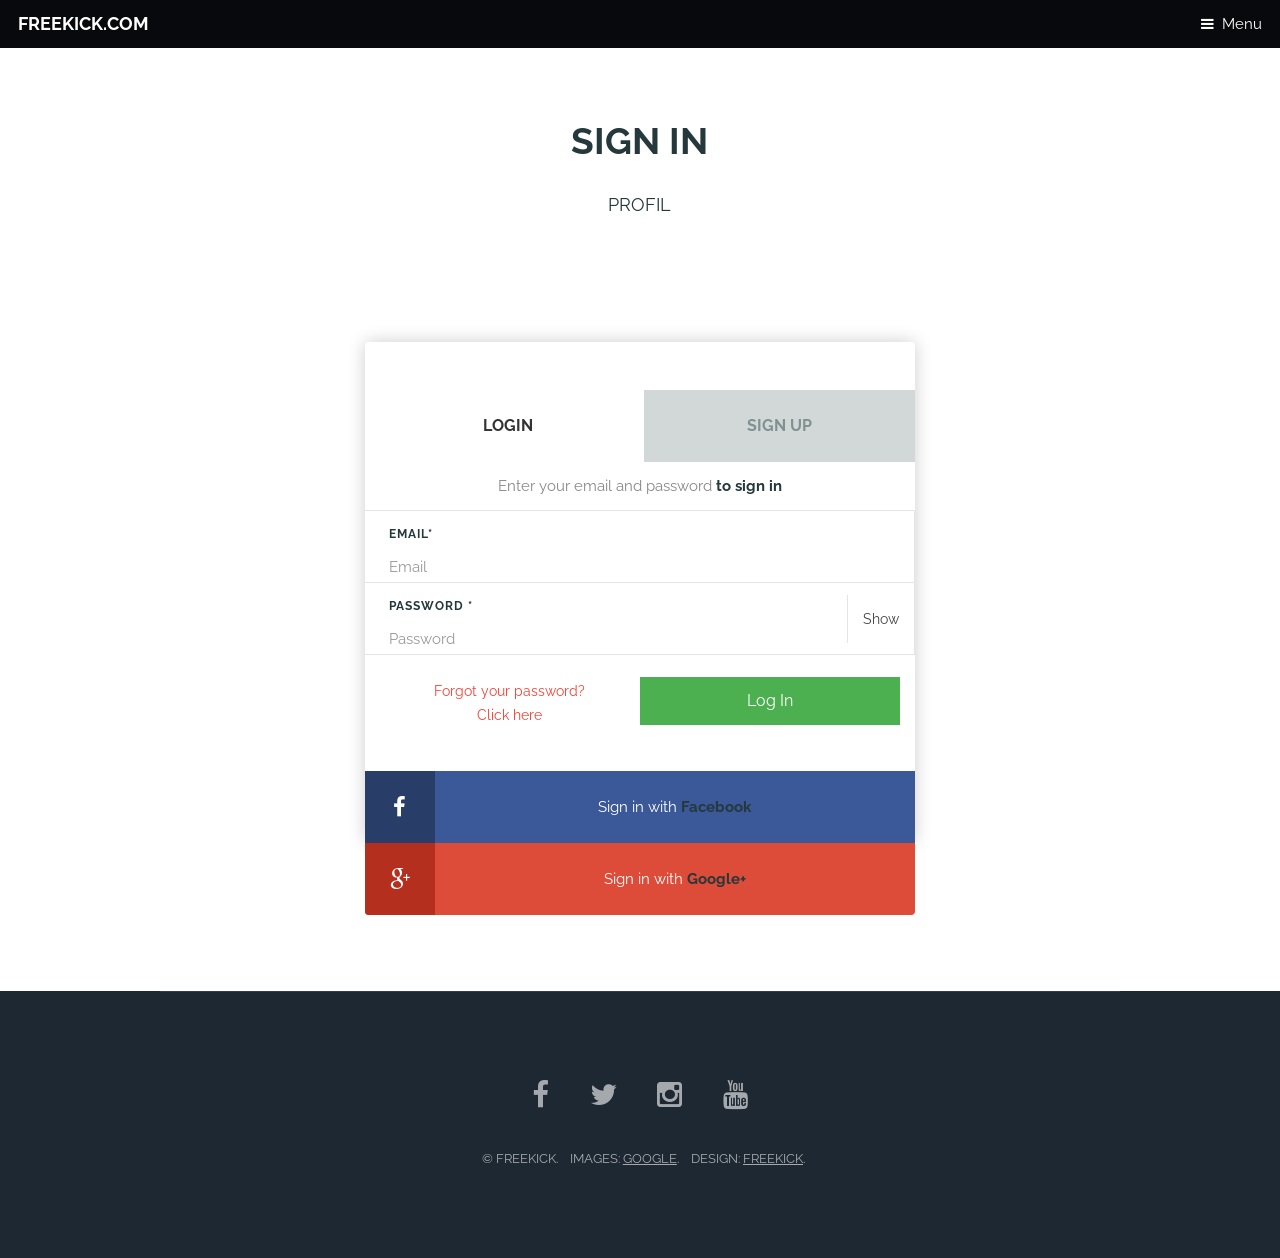
<file: Tugas Akhir Teori/profile.html>
<html>
	<head>
		<title>FreeKick.com</title>
		<meta charset="utf-8" />
		<meta name="viewport" content="width=device-width, initial-scale=1" />
		<!--[if lte IE 8]><script src="assets/js/ie/html5shiv.js"></script><![endif]-->
		<link rel="stylesheet" href="assets/css/main.css" />
		<!--[if lte IE 8]><link rel="stylesheet" href="assets/css/ie8.css" /><![endif]-->
		<!--[if lte IE 9]><link rel="stylesheet" href="assets/css/ie9.css" /><![endif]-->
	</head>
	<body>

		<!-- Header -->
			<header id="header">
				<h1><a href="index.html">FreeKick.com</a></h1>
				<a href="#nav">Menu</a>
			</header>

		<!-- Nav -->
			<nav id="nav">
				<ul class="links">
					<li><a href="index.html">Home</a></li>
					<li><a href="generic.html">Profile</a></li>
					<li><a href="elements.html">Statistic</a></li>
					<li><a href="tables.html">Tables</a></li>
					<li><a href="streaming.html">Streaming</a></li>
				</ul>
			</nav>

		<!-- Main -->
			<section id="main" class="wrapper">
				<div class="container">

					
			
	<div class="logmod">
	<header class="major special">
						<h2>Sign In</h2>
						<p>Profil</p>
					</header>
  <div class="logmod__wrapper">
    <span class="logmod__close">Close</span>
    <div class="logmod__container">
      <ul class="logmod__tabs">
        <a href=""><li data-tabtar="lgm-2">Login</a></li>
        <li data-tabtar="lgm-1"><a href="#">Sign Up</a></li>
      </ul>
      <div class="logmod__tab-wrapper">
      <div class="logmod__tab lgm-1">
        <div class="logmod__heading">
          <span class="logmod__heading-subtitle">Enter your personal details <strong>to create an acount</strong></span>
        </div>
        <div class="logmod__form">
          <form accept-charset="utf-8" action="#" class="simform">
            <div class="sminputs">
              <div class="input full">
                <label class="string optional" for="user-name">Email*</label>
                <input class="string optional" maxlength="255" id="user-email" placeholder="Email" type="email" size="50" />
              </div>
            </div>
            <div class="sminputs">
              <div class="input string optional">
                <label class="string optional" for="user-pw">Password *</label>
                <input class="string optional" maxlength="255" id="user-pw" placeholder="Password" type="text" size="50" />
              </div>
              <div class="input string optional">
                <label class="string optional" for="user-pw-repeat">Repeat password *</label>
                <input class="string optional" maxlength="255" id="user-pw-repeat" placeholder="Repeat password" type="text" size="50" />
              </div>
            </div>
            <div class="simform__actions">
              <input class="sumbit" name="commit" type="sumbit" value="Create Account" />
              <span class="simform__actions-sidetext">By creating an account you agree to our <a class="special" href="#" target="_blank" role="link">Terms & Privacy</a></span>
            </div> 
          </form>
        </div> 
        <div class="logmod__alter">
          <div class="logmod__alter-container">
            <a href="#" class="connect facebook">
              <div class="connect__icon">
                <i class="fa fa-facebook"></i>
              </div>
              <div class="connect__context">
                <span>Create an account with <strong>Facebook</strong></span>
              </div>
            </a>
              
            <a href="#" class="connect googleplus">
              <div class="connect__icon">
                <i class="fa fa-google-plus"></i>
              </div>
              <div class="connect__context">
                <span>Create an account with <strong>Google+</strong></span>
              </div>
            </a>
          </div>
        </div>
      </div>
      <div class="logmod__tab lgm-2">
        <div class="logmod__heading">
          <span class="logmod__heading-subtitle">Enter your email and password <strong>to sign in</strong></span>
        </div> 
        <div class="logmod__form">
          <form accept-charset="utf-8" action="#" class="simform">
            <div class="sminputs">
              <div class="input full">
                <label class="string optional" for="user-name">Email*</label>
                <input class="string optional" maxlength="255" id="user-email" placeholder="Email" type="email" size="50" />
              </div>
            </div>
            <div class="sminputs">
              <div class="input full">
                <label class="string optional" for="user-pw">Password *</label>
                <input class="string optional" maxlength="255" id="user-pw" placeholder="Password" type="password" size="50" />
                						<span class="hide-password">Show</span>
              </div>
            </div>
            <div class="simform__actions">
             <a href="login.html"> <input class="sumbit" name="commit" type="sumbit" value="Log In" /></a>
              <span class="simform__actions-sidetext"><a class="special" role="link" href="#">Forgot your password?<br>Click here</a></span>
            </div> 
          </form>
        </div> 
        <div class="logmod__alter">
          <div class="logmod__alter-container">
            <a href="#" class="connect facebook">
              <div class="connect__icon">
                <i class="fa fa-facebook"></i>
              </div>
              <div class="connect__context">
                <span>Sign in with <strong>Facebook</strong></span>
              </div>
            </a>
            <a href="#" class="connect googleplus">
              <div class="connect__icon">
                <i class="fa fa-google-plus"></i>
              </div>
              <div class="connect__context">
                <span>Sign in with <strong>Google+</strong></span>
              </div>
            </a>
          </div>
        </div>
          </div>
      </div>
    </div>
  </div>
</div>
  <script src='http://cdnjs.cloudflare.com/ajax/libs/jquery/2.1.3/jquery.min.js'></script>

  

    <script  src="assets/js/index.js"></script>
</section>

		<!-- Footer -->
			<footer id="footer">
				<div class="inner">
					<ul class="icons">
						<li><a href="#" class="icon fa-facebook">
							<span class="label">Facebook</span>
						</a></li>
						<li><a href="#" class="icon fa-twitter">
							<span class="label">Twitter</span>
						</a></li>
						<li><a href="#" class="icon fa-instagram">
							<span class="label">Instagram</span>
						</a></li>
						<li><a href="#" class="icon fa-youtube">
							<span class="label">Youtube</span>
						</a></li>
					</ul>
					<ul class="copyright">
						<li>&copy; FreeKick.</li>
						<li>Images: <a href="http://google.com">Google</a>.</li>
						<li>Design: <a href="index.html">FreeKick</a>.</li>
					</ul>
				</div>
			</footer>

		<!-- Scripts -->
			<script src="assets/js/jquery.min.js"></script>
			<script src="assets/js/skel.min.js"></script>
			<script src="assets/js/util.js"></script>
			<!--[if lte IE 8]><script src="assets/js/ie/respond.min.js"></script><![endif]-->
			<script src="assets/js/main.js"></script>

	</body>
</html>
</file>
<file: Tugas Akhir Teori/assets/css/ie9.css>
/*
	Retrospect by TEMPLATED
	templated.co @templatedco
	Released for free under the Creative Commons Attribution 3.0 license (templated.co/license)
*/

/* Feature */

	.feature .image {
		width: 48%;
		float: left;
	}

	.feature .content {
		width: 52%;
		float: left;
	}

	.feature:after {
		content: '';
		display: block;
		clear: both;
	}
</file>
<file: Tugas Akhir Teori/assets/css/main.css>
@charset "UTF-8";
@import url(font-awesome.min.css);
@import url("https://fonts.googleapis.com/css?family=Raleway:400,500,700");

/*
	Retrospect by TEMPLATED
	templated.co @templatedco
	Released for free under the Creative Commons Attribution 3.0 license (templated.co/license)
*/

/* Reset */

	html, body, div, span, applet, object, iframe, h1, h2, h3, h4, h5, h6, p, blockquote, pre, a, abbr, acronym, address, big, cite, code, del, dfn, em, img, ins, kbd, q, s, samp, small, strike, strong, sub, sup, tt, var, b, u, i, center, dl, dt, dd, ol, ul, li, fieldset, form, label, legend, table, caption, tbody, tfoot, thead, tr, th, td, article, aside, canvas, details, embed, figure, figcaption, footer, header, hgroup, menu, nav, output, ruby, section, summary, time, mark, audio, video {
		margin: 0;
		padding: 0;
		border: 0;
		font-size: 100%;
		font: inherit;
		vertical-align: baseline;
	}

	article, aside, details, figcaption, figure, footer, header, hgroup, menu, nav, section {
		display: block;
	}

	body {
		line-height: 1;
	}

	ol, ul {
		list-style: none;
	}

	blockquote, q {
		quotes: none;
	}

	blockquote:before, blockquote:after, q:before, q:after {
		content: '';
		content: none;
	}

	table {
		border-collapse: collapse;
		border-spacing: 0;
	}

	body {
		-webkit-text-size-adjust: none;
	}

/* Box Model */

	*, *:before, *:after {
		-moz-box-sizing: border-box;
		-webkit-box-sizing: border-box;
		box-sizing: border-box;
	}

/* Containers */

	.container {
		margin-left: auto;
		margin-right: auto;
	}

	.container.\31 25\25 {
		width: 100%;
		max-width: 100em;
		min-width: 80em;
	}

	.container.\37 5\25 {
		width: 60em;
	}

	.container.\35 0\25 {
		width: 40em;
	}

	.container.\32 5\25 {
		width: 20em;
	}

	.container {
		width: 80em;
	}

	@media screen and (max-width: 1680px) {

		.container.\31 25\25 {
			width: 100%;
			max-width: 100em;
			min-width: 80em;
		}

		.container.\37 5\25 {
			width: 60em;
		}

		.container.\35 0\25 {
			width: 40em;
		}

		.container.\32 5\25 {
			width: 20em;
		}

		.container {
			width: 80em;
		}

	}

	@media screen and (max-width: 1280px) {

		.container.\31 25\25 {
			width: 100%;
			max-width: 81.25em;
			min-width: 65em;
		}

		.container.\37 5\25 {
			width: 48.75em;
		}

		.container.\35 0\25 {
			width: 32.5em;
		}

		.container.\32 5\25 {
			width: 16.25em;
		}

		.container {
			width: 65em;
		}

	}

	@media screen and (max-width: 980px) {

		.container.\31 25\25 {
			width: 100%;
			max-width: 112.5%;
			min-width: 90%;
		}

		.container.\37 5\25 {
			width: 67.5%;
		}

		.container.\35 0\25 {
			width: 45%;
		}

		.container.\32 5\25 {
			width: 22.5%;
		}

		.container {
			width: 90% !important;
		}

	}

	@media screen and (max-width: 736px) {

		.container.\31 25\25 {
			width: 100%;
			max-width: 112.5%;
			min-width: 90%;
		}

		.container.\37 5\25 {
			width: 67.5%;
		}

		.container.\35 0\25 {
			width: 45%;
		}

		.container.\32 5\25 {
			width: 22.5%;
		}

		.container {
			width: 90% !important;
		}

	}

	@media screen and (max-width: 480px) {

		.container.\31 25\25 {
			width: 100%;
			max-width: 112.5%;
			min-width: 90%;
		}

		.container.\37 5\25 {
			width: 67.5%;
		}

		.container.\35 0\25 {
			width: 45%;
		}

		.container.\32 5\25 {
			width: 22.5%;
		}

		.container {
			width: 90% !important;
		}

	}

/* Grid */

	.row {
		border-bottom: solid 1px transparent;
		-moz-box-sizing: border-box;
		-webkit-box-sizing: border-box;
		box-sizing: border-box;
	}

	.row > * {
		float: left;
		-moz-box-sizing: border-box;
		-webkit-box-sizing: border-box;
		box-sizing: border-box;
	}

	.row:after, .row:before {
		content: '';
		display: block;
		clear: both;
		height: 0;
	}

	.row.uniform > * > :first-child {
		margin-top: 0;
	}

	.row.uniform > * > :last-child {
		margin-bottom: 0;
	}

	.row.\30 \25 > * {
		padding: 0 0 0 0em;
	}

	.row.\30 \25 {
		margin: 0 0 -1px 0em;
	}

	.row.uniform.\30 \25 > * {
		padding: 0em 0 0 0em;
	}

	.row.uniform.\30 \25 {
		margin: 0em 0 -1px 0em;
	}

	.row > * {
		padding: 0 0 0 2em;
	}

	.row {
		margin: 0 0 -1px -2em;
	}

	.row.uniform > * {
		padding: 2em 0 0 2em;
	}

	.row.uniform {
		margin: -2em 0 -1px -2em;
	}

	.row.\32 00\25 > * {
		padding: 0 0 0 4em;
	}

	.row.\32 00\25 {
		margin: 0 0 -1px -4em;
	}

	.row.uniform.\32 00\25 > * {
		padding: 4em 0 0 4em;
	}

	.row.uniform.\32 00\25 {
		margin: -4em 0 -1px -4em;
	}

	.row.\31 50\25 > * {
		padding: 0 0 0 3em;
	}

	.row.\31 50\25 {
		margin: 0 0 -1px -3em;
	}

	.row.uniform.\31 50\25 > * {
		padding: 3em 0 0 3em;
	}

	.row.uniform.\31 50\25 {
		margin: -3em 0 -1px -3em;
	}

	.row.\35 0\25 > * {
		padding: 0 0 0 1em;
	}

	.row.\35 0\25 {
		margin: 0 0 -1px -1em;
	}

	.row.uniform.\35 0\25 > * {
		padding: 1em 0 0 1em;
	}

	.row.uniform.\35 0\25 {
		margin: -1em 0 -1px -1em;
	}

	.row.\32 5\25 > * {
		padding: 0 0 0 0.5em;
	}

	.row.\32 5\25 {
		margin: 0 0 -1px -0.5em;
	}

	.row.uniform.\32 5\25 > * {
		padding: 0.5em 0 0 0.5em;
	}

	.row.uniform.\32 5\25 {
		margin: -0.5em 0 -1px -0.5em;
	}

	.\31 2u, .\31 2u\24 {
		width: 100%;
		clear: none;
		margin-left: 0;
	}

	.\31 1u, .\31 1u\24 {
		width: 91.6666666667%;
		clear: none;
		margin-left: 0;
	}

	.\31 0u, .\31 0u\24 {
		width: 83.3333333333%;
		clear: none;
		margin-left: 0;
	}

	.\39 u, .\39 u\24 {
		width: 75%;
		clear: none;
		margin-left: 0;
	}

	.\38 u, .\38 u\24 {
		width: 66.6666666667%;
		clear: none;
		margin-left: 0;
	}

	.\37 u, .\37 u\24 {
		width: 58.3333333333%;
		clear: none;
		margin-left: 0;
	}

	.\36 u, .\36 u\24 {
		width: 50%;
		clear: none;
		margin-left: 0;
	}

	.\35 u, .\35 u\24 {
		width: 41.6666666667%;
		clear: none;
		margin-left: 0;
	}

	.\34 u, .\34 u\24 {
		width: 33.3333333333%;
		clear: none;
		margin-left: 0;
	}

	.\33 u, .\33 u\24 {
		width: 25%;
		clear: none;
		margin-left: 0;
	}

	.\32 u, .\32 u\24 {
		width: 16.6666666667%;
		clear: none;
		margin-left: 0;
	}

	.\31 u, .\31 u\24 {
		width: 8.3333333333%;
		clear: none;
		margin-left: 0;
	}

	.\31 2u\24 + *,
	.\31 1u\24 + *,
	.\31 0u\24 + *,
	.\39 u\24 + *,
	.\38 u\24 + *,
	.\37 u\24 + *,
	.\36 u\24 + *,
	.\35 u\24 + *,
	.\34 u\24 + *,
	.\33 u\24 + *,
	.\32 u\24 + *,
	.\31 u\24 + * {
		clear: left;
	}

	.\-11u {
		margin-left: 91.66667%;
	}

	.\-10u {
		margin-left: 83.33333%;
	}

	.\-9u {
		margin-left: 75%;
	}

	.\-8u {
		margin-left: 66.66667%;
	}

	.\-7u {
		margin-left: 58.33333%;
	}

	.\-6u {
		margin-left: 50%;
	}

	.\-5u {
		margin-left: 41.66667%;
	}

	.\-4u {
		margin-left: 33.33333%;
	}

	.\-3u {
		margin-left: 25%;
	}

	.\-2u {
		margin-left: 16.66667%;
	}

	.\-1u {
		margin-left: 8.33333%;
	}

	@media screen and (max-width: 1680px) {

		.row > * {
			padding: 0 0 0 2em;
		}

		.row {
			margin: 0 0 -1px -2em;
		}

		.row.uniform > * {
			padding: 2em 0 0 2em;
		}

		.row.uniform {
			margin: -2em 0 -1px -2em;
		}

		.row.\32 00\25 > * {
			padding: 0 0 0 4em;
		}

		.row.\32 00\25 {
			margin: 0 0 -1px -4em;
		}

		.row.uniform.\32 00\25 > * {
			padding: 4em 0 0 4em;
		}

		.row.uniform.\32 00\25 {
			margin: -4em 0 -1px -4em;
		}

		.row.\31 50\25 > * {
			padding: 0 0 0 3em;
		}

		.row.\31 50\25 {
			margin: 0 0 -1px -3em;
		}

		.row.uniform.\31 50\25 > * {
			padding: 3em 0 0 3em;
		}

		.row.uniform.\31 50\25 {
			margin: -3em 0 -1px -3em;
		}

		.row.\35 0\25 > * {
			padding: 0 0 0 1em;
		}

		.row.\35 0\25 {
			margin: 0 0 -1px -1em;
		}

		.row.uniform.\35 0\25 > * {
			padding: 1em 0 0 1em;
		}

		.row.uniform.\35 0\25 {
			margin: -1em 0 -1px -1em;
		}

		.row.\32 5\25 > * {
			padding: 0 0 0 0.5em;
		}

		.row.\32 5\25 {
			margin: 0 0 -1px -0.5em;
		}

		.row.uniform.\32 5\25 > * {
			padding: 0.5em 0 0 0.5em;
		}

		.row.uniform.\32 5\25 {
			margin: -0.5em 0 -1px -0.5em;
		}

		.\31 2u\28xlarge\29, .\31 2u\24\28xlarge\29 {
			width: 100%;
			clear: none;
			margin-left: 0;
		}

		.\31 1u\28xlarge\29, .\31 1u\24\28xlarge\29 {
			width: 91.6666666667%;
			clear: none;
			margin-left: 0;
		}

		.\31 0u\28xlarge\29, .\31 0u\24\28xlarge\29 {
			width: 83.3333333333%;
			clear: none;
			margin-left: 0;
		}

		.\39 u\28xlarge\29, .\39 u\24\28xlarge\29 {
			width: 75%;
			clear: none;
			margin-left: 0;
		}

		.\38 u\28xlarge\29, .\38 u\24\28xlarge\29 {
			width: 66.6666666667%;
			clear: none;
			margin-left: 0;
		}

		.\37 u\28xlarge\29, .\37 u\24\28xlarge\29 {
			width: 58.3333333333%;
			clear: none;
			margin-left: 0;
		}

		.\36 u\28xlarge\29, .\36 u\24\28xlarge\29 {
			width: 50%;
			clear: none;
			margin-left: 0;
		}

		.\35 u\28xlarge\29, .\35 u\24\28xlarge\29 {
			width: 41.6666666667%;
			clear: none;
			margin-left: 0;
		}

		.\34 u\28xlarge\29, .\34 u\24\28xlarge\29 {
			width: 33.3333333333%;
			clear: none;
			margin-left: 0;
		}

		.\33 u\28xlarge\29, .\33 u\24\28xlarge\29 {
			width: 25%;
			clear: none;
			margin-left: 0;
		}

		.\32 u\28xlarge\29, .\32 u\24\28xlarge\29 {
			width: 16.6666666667%;
			clear: none;
			margin-left: 0;
		}

		.\31 u\28xlarge\29, .\31 u\24\28xlarge\29 {
			width: 8.3333333333%;
			clear: none;
			margin-left: 0;
		}

		.\31 2u\24\28xlarge\29 + *,
		.\31 1u\24\28xlarge\29 + *,
		.\31 0u\24\28xlarge\29 + *,
		.\39 u\24\28xlarge\29 + *,
		.\38 u\24\28xlarge\29 + *,
		.\37 u\24\28xlarge\29 + *,
		.\36 u\24\28xlarge\29 + *,
		.\35 u\24\28xlarge\29 + *,
		.\34 u\24\28xlarge\29 + *,
		.\33 u\24\28xlarge\29 + *,
		.\32 u\24\28xlarge\29 + *,
		.\31 u\24\28xlarge\29 + * {
			clear: left;
		}

		.\-11u\28xlarge\29 {
			margin-left: 91.66667%;
		}

		.\-10u\28xlarge\29 {
			margin-left: 83.33333%;
		}

		.\-9u\28xlarge\29 {
			margin-left: 75%;
		}

		.\-8u\28xlarge\29 {
			margin-left: 66.66667%;
		}

		.\-7u\28xlarge\29 {
			margin-left: 58.33333%;
		}

		.\-6u\28xlarge\29 {
			margin-left: 50%;
		}

		.\-5u\28xlarge\29 {
			margin-left: 41.66667%;
		}

		.\-4u\28xlarge\29 {
			margin-left: 33.33333%;
		}

		.\-3u\28xlarge\29 {
			margin-left: 25%;
		}

		.\-2u\28xlarge\29 {
			margin-left: 16.66667%;
		}

		.\-1u\28xlarge\29 {
			margin-left: 8.33333%;
		}

	}

	@media screen and (max-width: 1280px) {

		.row > * {
			padding: 0 0 0 1.5em;
		}

		.row {
			margin: 0 0 -1px -1.5em;
		}

		.row.uniform > * {
			padding: 1.5em 0 0 1.5em;
		}

		.row.uniform {
			margin: -1.5em 0 -1px -1.5em;
		}

		.row.\32 00\25 > * {
			padding: 0 0 0 3em;
		}

		.row.\32 00\25 {
			margin: 0 0 -1px -3em;
		}

		.row.uniform.\32 00\25 > * {
			padding: 3em 0 0 3em;
		}

		.row.uniform.\32 00\25 {
			margin: -3em 0 -1px -3em;
		}

		.row.\31 50\25 > * {
			padding: 0 0 0 2.25em;
		}

		.row.\31 50\25 {
			margin: 0 0 -1px -2.25em;
		}

		.row.uniform.\31 50\25 > * {
			padding: 2.25em 0 0 2.25em;
		}

		.row.uniform.\31 50\25 {
			margin: -2.25em 0 -1px -2.25em;
		}

		.row.\35 0\25 > * {
			padding: 0 0 0 0.75em;
		}

		.row.\35 0\25 {
			margin: 0 0 -1px -0.75em;
		}

		.row.uniform.\35 0\25 > * {
			padding: 0.75em 0 0 0.75em;
		}

		.row.uniform.\35 0\25 {
			margin: -0.75em 0 -1px -0.75em;
		}

		.row.\32 5\25 > * {
			padding: 0 0 0 0.375em;
		}

		.row.\32 5\25 {
			margin: 0 0 -1px -0.375em;
		}

		.row.uniform.\32 5\25 > * {
			padding: 0.375em 0 0 0.375em;
		}

		.row.uniform.\32 5\25 {
			margin: -0.375em 0 -1px -0.375em;
		}

		.\31 2u\28large\29, .\31 2u\24\28large\29 {
			width: 100%;
			clear: none;
			margin-left: 0;
		}

		.\31 1u\28large\29, .\31 1u\24\28large\29 {
			width: 91.6666666667%;
			clear: none;
			margin-left: 0;
		}

		.\31 0u\28large\29, .\31 0u\24\28large\29 {
			width: 83.3333333333%;
			clear: none;
			margin-left: 0;
		}

		.\39 u\28large\29, .\39 u\24\28large\29 {
			width: 75%;
			clear: none;
			margin-left: 0;
		}

		.\38 u\28large\29, .\38 u\24\28large\29 {
			width: 66.6666666667%;
			clear: none;
			margin-left: 0;
		}

		.\37 u\28large\29, .\37 u\24\28large\29 {
			width: 58.3333333333%;
			clear: none;
			margin-left: 0;
		}

		.\36 u\28large\29, .\36 u\24\28large\29 {
			width: 50%;
			clear: none;
			margin-left: 0;
		}

		.\35 u\28large\29, .\35 u\24\28large\29 {
			width: 41.6666666667%;
			clear: none;
			margin-left: 0;
		}

		.\34 u\28large\29, .\34 u\24\28large\29 {
			width: 33.3333333333%;
			clear: none;
			margin-left: 0;
		}

		.\33 u\28large\29, .\33 u\24\28large\29 {
			width: 25%;
			clear: none;
			margin-left: 0;
		}

		.\32 u\28large\29, .\32 u\24\28large\29 {
			width: 16.6666666667%;
			clear: none;
			margin-left: 0;
		}

		.\31 u\28large\29, .\31 u\24\28large\29 {
			width: 8.3333333333%;
			clear: none;
			margin-left: 0;
		}

		.\31 2u\24\28large\29 + *,
		.\31 1u\24\28large\29 + *,
		.\31 0u\24\28large\29 + *,
		.\39 u\24\28large\29 + *,
		.\38 u\24\28large\29 + *,
		.\37 u\24\28large\29 + *,
		.\36 u\24\28large\29 + *,
		.\35 u\24\28large\29 + *,
		.\34 u\24\28large\29 + *,
		.\33 u\24\28large\29 + *,
		.\32 u\24\28large\29 + *,
		.\31 u\24\28large\29 + * {
			clear: left;
		}

		.\-11u\28large\29 {
			margin-left: 91.66667%;
		}

		.\-10u\28large\29 {
			margin-left: 83.33333%;
		}

		.\-9u\28large\29 {
			margin-left: 75%;
		}

		.\-8u\28large\29 {
			margin-left: 66.66667%;
		}

		.\-7u\28large\29 {
			margin-left: 58.33333%;
		}

		.\-6u\28large\29 {
			margin-left: 50%;
		}

		.\-5u\28large\29 {
			margin-left: 41.66667%;
		}

		.\-4u\28large\29 {
			margin-left: 33.33333%;
		}

		.\-3u\28large\29 {
			margin-left: 25%;
		}

		.\-2u\28large\29 {
			margin-left: 16.66667%;
		}

		.\-1u\28large\29 {
			margin-left: 8.33333%;
		}

	}

	@media screen and (max-width: 980px) {

		.row > * {
			padding: 0 0 0 1.5em;
		}

		.row {
			margin: 0 0 -1px -1.5em;
		}

		.row.uniform > * {
			padding: 1.5em 0 0 1.5em;
		}

		.row.uniform {
			margin: -1.5em 0 -1px -1.5em;
		}

		.row.\32 00\25 > * {
			padding: 0 0 0 3em;
		}

		.row.\32 00\25 {
			margin: 0 0 -1px -3em;
		}

		.row.uniform.\32 00\25 > * {
			padding: 3em 0 0 3em;
		}

		.row.uniform.\32 00\25 {
			margin: -3em 0 -1px -3em;
		}

		.row.\31 50\25 > * {
			padding: 0 0 0 2.25em;
		}

		.row.\31 50\25 {
			margin: 0 0 -1px -2.25em;
		}

		.row.uniform.\31 50\25 > * {
			padding: 2.25em 0 0 2.25em;
		}

		.row.uniform.\31 50\25 {
			margin: -2.25em 0 -1px -2.25em;
		}

		.row.\35 0\25 > * {
			padding: 0 0 0 0.75em;
		}

		.row.\35 0\25 {
			margin: 0 0 -1px -0.75em;
		}

		.row.uniform.\35 0\25 > * {
			padding: 0.75em 0 0 0.75em;
		}

		.row.uniform.\35 0\25 {
			margin: -0.75em 0 -1px -0.75em;
		}

		.row.\32 5\25 > * {
			padding: 0 0 0 0.375em;
		}

		.row.\32 5\25 {
			margin: 0 0 -1px -0.375em;
		}

		.row.uniform.\32 5\25 > * {
			padding: 0.375em 0 0 0.375em;
		}

		.row.uniform.\32 5\25 {
			margin: -0.375em 0 -1px -0.375em;
		}

		.\31 2u\28medium\29, .\31 2u\24\28medium\29 {
			width: 100%;
			clear: none;
			margin-left: 0;
		}

		.\31 1u\28medium\29, .\31 1u\24\28medium\29 {
			width: 91.6666666667%;
			clear: none;
			margin-left: 0;
		}

		.\31 0u\28medium\29, .\31 0u\24\28medium\29 {
			width: 83.3333333333%;
			clear: none;
			margin-left: 0;
		}

		.\39 u\28medium\29, .\39 u\24\28medium\29 {
			width: 75%;
			clear: none;
			margin-left: 0;
		}

		.\38 u\28medium\29, .\38 u\24\28medium\29 {
			width: 66.6666666667%;
			clear: none;
			margin-left: 0;
		}

		.\37 u\28medium\29, .\37 u\24\28medium\29 {
			width: 58.3333333333%;
			clear: none;
			margin-left: 0;
		}

		.\36 u\28medium\29, .\36 u\24\28medium\29 {
			width: 50%;
			clear: none;
			margin-left: 0;
		}

		.\35 u\28medium\29, .\35 u\24\28medium\29 {
			width: 41.6666666667%;
			clear: none;
			margin-left: 0;
		}

		.\34 u\28medium\29, .\34 u\24\28medium\29 {
			width: 33.3333333333%;
			clear: none;
			margin-left: 0;
		}

		.\33 u\28medium\29, .\33 u\24\28medium\29 {
			width: 25%;
			clear: none;
			margin-left: 0;
		}

		.\32 u\28medium\29, .\32 u\24\28medium\29 {
			width: 16.6666666667%;
			clear: none;
			margin-left: 0;
		}

		.\31 u\28medium\29, .\31 u\24\28medium\29 {
			width: 8.3333333333%;
			clear: none;
			margin-left: 0;
		}

		.\31 2u\24\28medium\29 + *,
		.\31 1u\24\28medium\29 + *,
		.\31 0u\24\28medium\29 + *,
		.\39 u\24\28medium\29 + *,
		.\38 u\24\28medium\29 + *,
		.\37 u\24\28medium\29 + *,
		.\36 u\24\28medium\29 + *,
		.\35 u\24\28medium\29 + *,
		.\34 u\24\28medium\29 + *,
		.\33 u\24\28medium\29 + *,
		.\32 u\24\28medium\29 + *,
		.\31 u\24\28medium\29 + * {
			clear: left;
		}

		.\-11u\28medium\29 {
			margin-left: 91.66667%;
		}

		.\-10u\28medium\29 {
			margin-left: 83.33333%;
		}

		.\-9u\28medium\29 {
			margin-left: 75%;
		}

		.\-8u\28medium\29 {
			margin-left: 66.66667%;
		}

		.\-7u\28medium\29 {
			margin-left: 58.33333%;
		}

		.\-6u\28medium\29 {
			margin-left: 50%;
		}

		.\-5u\28medium\29 {
			margin-left: 41.66667%;
		}

		.\-4u\28medium\29 {
			margin-left: 33.33333%;
		}

		.\-3u\28medium\29 {
			margin-left: 25%;
		}

		.\-2u\28medium\29 {
			margin-left: 16.66667%;
		}

		.\-1u\28medium\29 {
			margin-left: 8.33333%;
		}

	}

	@media screen and (max-width: 736px) {

		.row > * {
			padding: 0 0 0 1.25em;
		}

		.row {
			margin: 0 0 -1px -1.25em;
		}

		.row.uniform > * {
			padding: 1.25em 0 0 1.25em;
		}

		.row.uniform {
			margin: -1.25em 0 -1px -1.25em;
		}

		.row.\32 00\25 > * {
			padding: 0 0 0 2.5em;
		}

		.row.\32 00\25 {
			margin: 0 0 -1px -2.5em;
		}

		.row.uniform.\32 00\25 > * {
			padding: 2.5em 0 0 2.5em;
		}

		.row.uniform.\32 00\25 {
			margin: -2.5em 0 -1px -2.5em;
		}

		.row.\31 50\25 > * {
			padding: 0 0 0 1.875em;
		}

		.row.\31 50\25 {
			margin: 0 0 -1px -1.875em;
		}

		.row.uniform.\31 50\25 > * {
			padding: 1.875em 0 0 1.875em;
		}

		.row.uniform.\31 50\25 {
			margin: -1.875em 0 -1px -1.875em;
		}

		.row.\35 0\25 > * {
			padding: 0 0 0 0.625em;
		}

		.row.\35 0\25 {
			margin: 0 0 -1px -0.625em;
		}

		.row.uniform.\35 0\25 > * {
			padding: 0.625em 0 0 0.625em;
		}

		.row.uniform.\35 0\25 {
			margin: -0.625em 0 -1px -0.625em;
		}

		.row.\32 5\25 > * {
			padding: 0 0 0 0.3125em;
		}

		.row.\32 5\25 {
			margin: 0 0 -1px -0.3125em;
		}

		.row.uniform.\32 5\25 > * {
			padding: 0.3125em 0 0 0.3125em;
		}

		.row.uniform.\32 5\25 {
			margin: -0.3125em 0 -1px -0.3125em;
		}

		.\31 2u\28small\29, .\31 2u\24\28small\29 {
			width: 100%;
			clear: none;
			margin-left: 0;
		}

		.\31 1u\28small\29, .\31 1u\24\28small\29 {
			width: 91.6666666667%;
			clear: none;
			margin-left: 0;
		}

		.\31 0u\28small\29, .\31 0u\24\28small\29 {
			width: 83.3333333333%;
			clear: none;
			margin-left: 0;
		}

		.\39 u\28small\29, .\39 u\24\28small\29 {
			width: 75%;
			clear: none;
			margin-left: 0;
		}

		.\38 u\28small\29, .\38 u\24\28small\29 {
			width: 66.6666666667%;
			clear: none;
			margin-left: 0;
		}

		.\37 u\28small\29, .\37 u\24\28small\29 {
			width: 58.3333333333%;
			clear: none;
			margin-left: 0;
		}

		.\36 u\28small\29, .\36 u\24\28small\29 {
			width: 50%;
			clear: none;
			margin-left: 0;
		}

		.\35 u\28small\29, .\35 u\24\28small\29 {
			width: 41.6666666667%;
			clear: none;
			margin-left: 0;
		}

		.\34 u\28small\29, .\34 u\24\28small\29 {
			width: 33.3333333333%;
			clear: none;
			margin-left: 0;
		}

		.\33 u\28small\29, .\33 u\24\28small\29 {
			width: 25%;
			clear: none;
			margin-left: 0;
		}

		.\32 u\28small\29, .\32 u\24\28small\29 {
			width: 16.6666666667%;
			clear: none;
			margin-left: 0;
		}

		.\31 u\28small\29, .\31 u\24\28small\29 {
			width: 8.3333333333%;
			clear: none;
			margin-left: 0;
		}

		.\31 2u\24\28small\29 + *,
		.\31 1u\24\28small\29 + *,
		.\31 0u\24\28small\29 + *,
		.\39 u\24\28small\29 + *,
		.\38 u\24\28small\29 + *,
		.\37 u\24\28small\29 + *,
		.\36 u\24\28small\29 + *,
		.\35 u\24\28small\29 + *,
		.\34 u\24\28small\29 + *,
		.\33 u\24\28small\29 + *,
		.\32 u\24\28small\29 + *,
		.\31 u\24\28small\29 + * {
			clear: left;
		}

		.\-11u\28small\29 {
			margin-left: 91.66667%;
		}

		.\-10u\28small\29 {
			margin-left: 83.33333%;
		}

		.\-9u\28small\29 {
			margin-left: 75%;
		}

		.\-8u\28small\29 {
			margin-left: 66.66667%;
		}

		.\-7u\28small\29 {
			margin-left: 58.33333%;
		}

		.\-6u\28small\29 {
			margin-left: 50%;
		}

		.\-5u\28small\29 {
			margin-left: 41.66667%;
		}

		.\-4u\28small\29 {
			margin-left: 33.33333%;
		}

		.\-3u\28small\29 {
			margin-left: 25%;
		}

		.\-2u\28small\29 {
			margin-left: 16.66667%;
		}

		.\-1u\28small\29 {
			margin-left: 8.33333%;
		}

	}

	@media screen and (max-width: 480px) {

		.row > * {
			padding: 0 0 0 1.25em;
		}

		.row {
			margin: 0 0 -1px -1.25em;
		}

		.row.uniform > * {
			padding: 1.25em 0 0 1.25em;
		}

		.row.uniform {
			margin: -1.25em 0 -1px -1.25em;
		}

		.row.\32 00\25 > * {
			padding: 0 0 0 2.5em;
		}

		.row.\32 00\25 {
			margin: 0 0 -1px -2.5em;
		}

		.row.uniform.\32 00\25 > * {
			padding: 2.5em 0 0 2.5em;
		}

		.row.uniform.\32 00\25 {
			margin: -2.5em 0 -1px -2.5em;
		}

		.row.\31 50\25 > * {
			padding: 0 0 0 1.875em;
		}

		.row.\31 50\25 {
			margin: 0 0 -1px -1.875em;
		}

		.row.uniform.\31 50\25 > * {
			padding: 1.875em 0 0 1.875em;
		}

		.row.uniform.\31 50\25 {
			margin: -1.875em 0 -1px -1.875em;
		}

		.row.\35 0\25 > * {
			padding: 0 0 0 0.625em;
		}

		.row.\35 0\25 {
			margin: 0 0 -1px -0.625em;
		}

		.row.uniform.\35 0\25 > * {
			padding: 0.625em 0 0 0.625em;
		}

		.row.uniform.\35 0\25 {
			margin: -0.625em 0 -1px -0.625em;
		}

		.row.\32 5\25 > * {
			padding: 0 0 0 0.3125em;
		}

		.row.\32 5\25 {
			margin: 0 0 -1px -0.3125em;
		}

		.row.uniform.\32 5\25 > * {
			padding: 0.3125em 0 0 0.3125em;
		}

		.row.uniform.\32 5\25 {
			margin: -0.3125em 0 -1px -0.3125em;
		}

		.\31 2u\28xsmall\29, .\31 2u\24\28xsmall\29 {
			width: 100%;
			clear: none;
			margin-left: 0;
		}

		.\31 1u\28xsmall\29, .\31 1u\24\28xsmall\29 {
			width: 91.6666666667%;
			clear: none;
			margin-left: 0;
		}

		.\31 0u\28xsmall\29, .\31 0u\24\28xsmall\29 {
			width: 83.3333333333%;
			clear: none;
			margin-left: 0;
		}

		.\39 u\28xsmall\29, .\39 u\24\28xsmall\29 {
			width: 75%;
			clear: none;
			margin-left: 0;
		}

		.\38 u\28xsmall\29, .\38 u\24\28xsmall\29 {
			width: 66.6666666667%;
			clear: none;
			margin-left: 0;
		}

		.\37 u\28xsmall\29, .\37 u\24\28xsmall\29 {
			width: 58.3333333333%;
			clear: none;
			margin-left: 0;
		}

		.\36 u\28xsmall\29, .\36 u\24\28xsmall\29 {
			width: 50%;
			clear: none;
			margin-left: 0;
		}

		.\35 u\28xsmall\29, .\35 u\24\28xsmall\29 {
			width: 41.6666666667%;
			clear: none;
			margin-left: 0;
		}

		.\34 u\28xsmall\29, .\34 u\24\28xsmall\29 {
			width: 33.3333333333%;
			clear: none;
			margin-left: 0;
		}

		.\33 u\28xsmall\29, .\33 u\24\28xsmall\29 {
			width: 25%;
			clear: none;
			margin-left: 0;
		}

		.\32 u\28xsmall\29, .\32 u\24\28xsmall\29 {
			width: 16.6666666667%;
			clear: none;
			margin-left: 0;
		}

		.\31 u\28xsmall\29, .\31 u\24\28xsmall\29 {
			width: 8.3333333333%;
			clear: none;
			margin-left: 0;
		}

		.\31 2u\24\28xsmall\29 + *,
		.\31 1u\24\28xsmall\29 + *,
		.\31 0u\24\28xsmall\29 + *,
		.\39 u\24\28xsmall\29 + *,
		.\38 u\24\28xsmall\29 + *,
		.\37 u\24\28xsmall\29 + *,
		.\36 u\24\28xsmall\29 + *,
		.\35 u\24\28xsmall\29 + *,
		.\34 u\24\28xsmall\29 + *,
		.\33 u\24\28xsmall\29 + *,
		.\32 u\24\28xsmall\29 + *,
		.\31 u\24\28xsmall\29 + * {
			clear: left;
		}

		.\-11u\28xsmall\29 {
			margin-left: 91.66667%;
		}

		.\-10u\28xsmall\29 {
			margin-left: 83.33333%;
		}

		.\-9u\28xsmall\29 {
			margin-left: 75%;
		}

		.\-8u\28xsmall\29 {
			margin-left: 66.66667%;
		}

		.\-7u\28xsmall\29 {
			margin-left: 58.33333%;
		}

		.\-6u\28xsmall\29 {
			margin-left: 50%;
		}

		.\-5u\28xsmall\29 {
			margin-left: 41.66667%;
		}

		.\-4u\28xsmall\29 {
			margin-left: 33.33333%;
		}

		.\-3u\28xsmall\29 {
			margin-left: 25%;
		}

		.\-2u\28xsmall\29 {
			margin-left: 16.66667%;
		}

		.\-1u\28xsmall\29 {
			margin-left: 8.33333%;
		}

	}

/* Basic */

	@-ms-viewport {
		width: device-width;
	}

	body {
		-ms-overflow-style: scrollbar;
	}

	@media screen and (max-width: 480px) {

		html, body {
			min-width: 320px;
		}

	}

	body {
		background: #fff;
	}

		body.is-loading *, body.is-loading *:before, body.is-loading *:after {
			-moz-animation: none !important;
			-webkit-animation: none !important;
			-ms-animation: none !important;
			animation: none !important;
			-moz-transition: none !important;
			-webkit-transition: none !important;
			-ms-transition: none !important;
			transition: none !important;
		}

/* Type */

	body {
		background-color: #fff;
		color: #777;
	}

	body, input, select, textarea {
		font-family: "Raleway", Helvetica, sans-serif;
		font-size: 13pt;
		font-weight: 400;
		line-height: 2em;
	}

		@media screen and (max-width: 1680px) {

			body, input, select, textarea {
				font-size: 11pt;
			}

		}

		@media screen and (max-width: 1280px) {

			body, input, select, textarea {
				font-size: 11pt;
			}

		}

		@media screen and (max-width: 980px) {

			body, input, select, textarea {
				font-size: 12pt;
			}

		}

		@media screen and (max-width: 736px) {

			body, input, select, textarea {
				font-size: 12pt;
			}

		}

		@media screen and (max-width: 480px) {

			body, input, select, textarea {
				font-size: 12pt;
			}

		}

	a {
		text-decoration: underline;
	}

		a:hover {
			text-decoration: none;
		}

	strong, b {
		font-weight: 700;
	}

	em, i {
		font-style: italic;
	}

	p {
		margin: 0 0 2em 0;
	}

	h1, h2, h3, h4, h5, h6 {
		font-weight: 700;
		line-height: 1em;
		margin: 0 0 1em 0;
		text-transform: uppercase;
	}

		h1 a, h2 a, h3 a, h4 a, h5 a, h6 a {
			text-decoration: none;
		}

	h2 {
		font-size: 1.5em;
		line-height: 1.5em;
	}

	h3 {
		font-size: 1.3em;
		line-height: 1.5em;
	}

	h4 {
		font-size: 1.1em;
		line-height: 1.5em;
	}

	h5 {
		font-size: 0.9em;
		line-height: 1.5em;
	}

	h6 {
		font-size: 0.7em;
		line-height: 1.5em;
	}

	sub {
		font-size: 0.8em;
		position: relative;
		top: 0.5em;
	}

	sup {
		font-size: 0.8em;
		position: relative;
		top: -0.5em;
	}

	blockquote {
		border-left-style: solid;
		border-left-width: 4px;
		font-style: italic;
		margin: 0 0 2em 0;
		padding: 0.5em 0 0.5em 2em;
	}

	code {
		border-radius: 4px;
		border-style: solid;
		border-width: 1px;
		font-family: "Courier New", monospace;
		font-size: 0.9em;
		margin: 0 0.25em;
		padding: 0.25em 0.65em;
	}

	pre {
		-webkit-overflow-scrolling: touch;
		font-family: "Courier New", monospace;
		font-size: 0.9em;
		margin: 0 0 2em 0;
	}

		pre code {
			display: block;
			line-height: 1.75em;
			padding: 1em 1.5em;
			overflow-x: auto;
		}

	hr {
		border: 0;
		border-bottom-style: solid;
		border-bottom-width: 1px;
		margin: 2em 0;
	}

		hr.major {
			margin: 3em 0;
		}

	.align-left {
		text-align: left;
	}

	.align-center {
		text-align: center;
	}

	.align-right {
		text-align: right;
	}

	input, select, textarea {
		color: #25383B;
	}

	a {
		color: #51BAA4;
	}

	strong, b {
		color: #25383B;
	}

	h1, h2, h3, h4, h5, h6 {
		color: #25383B;
	}

	blockquote {
		border-left-color: rgba(144, 144, 144, 0.25);
	}

	code {
		background: rgba(144, 144, 144, 0.075);
		border-color: rgba(144, 144, 144, 0.25);
	}

	hr {
		border-bottom-color: rgba(144, 144, 144, 0.25);
	}

/* Section/Article */

	section.special, article.special, header.special {
		text-align: center;
	}

	header p {
		margin: 0 0 1.5em 0;
		position: relative;
		text-transform: uppercase;
	}

	header h2 + p {
		font-size: 1.25em;
		margin-top: -1em;
		line-height: 1.85em;
	}

	header h3 + p {
		font-size: 1.1em;
		margin-top: -0.8em;
		line-height: 1.5em;
	}

	header h4 + p,
	header h5 + p,
	header h6 + p {
		font-size: 0.9em;
		margin-top: -0.6em;
		line-height: 1.5em;
	}

	header.major {
		margin-bottom: 4em;
	}

		header.major h2 {
			font-size: 2.5em;
		}

	header.narrow {
		max-width: 60%;
		margin-left: auto;
		margin-right: auto;
	}

	@media screen and (max-width: 1280px) {

		header.narrow {
			max-width: 75%;
		}

	}

	@media screen and (max-width: 980px) {

		header.narrow {
			max-width: 100%;
		}

		header.major {
			margin-bottom: 2em;
		}

			header.major h2 {
				font-size: 2em;
			}

	}

	@media screen and (max-width: 736px) {

		header.major h2 {
			font-size: 1.5em;
		}

		header.major p {
			font-size: 1em;
		}

	}

	header p {
		color: #25383B;
	}

/* Form */

	form {
		margin: 0 0 2em 0;
	}

		form ul.actions {
			margin-top: 4em;
		}

		@media screen and (max-width: 736px) {

			form ul.actions {
				margin-top: 2em;
			}

		}

	label {
		display: block;
		font-size: 0.9em;
		font-weight: 700;
		margin: 0 0 1em 0;
	}

	input[type="text"],
	input[type="password"],
	input[type="email"],
	select,
	textarea {
		-moz-appearance: none;
		-webkit-appearance: none;
		-ms-appearance: none;
		appearance: none;
		border-radius: 4px;
		border-style: solid;
		border-width: 1px;
		display: block;
		outline: 0;
		padding: 0 1em;
		text-decoration: none;
		width: 100%;
	}

		input[type="text"]:invalid,
		input[type="password"]:invalid,
		input[type="email"]:invalid,
		select:invalid,
		textarea:invalid {
			box-shadow: none;
		}

	.select-wrapper {
		text-decoration: none;
		display: block;
		position: relative;
	}

		.select-wrapper:before {
			content: "";
			-moz-osx-font-smoothing: grayscale;
			-webkit-font-smoothing: antialiased;
			font-family: FontAwesome;
			font-style: normal;
			font-weight: normal;
			text-transform: none !important;
		}

		.select-wrapper:before {
			display: block;
			height: 3.5em;
			line-height: 3.5em;
			pointer-events: none;
			position: absolute;
			right: 0;
			text-align: center;
			top: 0;
			width: 3.5em;
		}

		.select-wrapper select::-ms-expand {
			display: none;
		}

	input[type="text"],
	input[type="password"],
	input[type="email"],
	select {
		height: 3.5em;
	}

	textarea {
		padding: 0.75em 1em;
	}

	input[type="checkbox"],
	input[type="radio"] {
		-moz-appearance: none;
		-webkit-appearance: none;
		-ms-appearance: none;
		appearance: none;
		display: block;
		float: left;
		margin-right: -2em;
		opacity: 0;
		width: 1em;
		z-index: -1;
	}

		input[type="checkbox"] + label,
		input[type="radio"] + label {
			text-decoration: none;
			cursor: pointer;
			display: inline-block;
			font-size: 1em;
			font-weight: 400;
			padding-left: 2.85em;
			padding-right: 0.75em;
			position: relative;
		}

			input[type="checkbox"] + label:before,
			input[type="radio"] + label:before {
				-moz-osx-font-smoothing: grayscale;
				-webkit-font-smoothing: antialiased;
				font-family: FontAwesome;
				font-style: normal;
				font-weight: normal;
				text-transform: none !important;
			}

			input[type="checkbox"] + label:before,
			input[type="radio"] + label:before {
				border-radius: 4px;
				border-style: solid;
				border-width: 1px;
				content: '';
				display: inline-block;
				height: 2.1em;
				left: 0;
				line-height: 2.0125em;
				position: absolute;
				text-align: center;
				top: 0;
				width: 2.1em;
			}

		input[type="checkbox"]:checked + label:before,
		input[type="radio"]:checked + label:before {
			content: '\f00c';
		}

	input[type="checkbox"] + label:before {
		border-radius: 4px;
	}

	input[type="radio"] + label:before {
		border-radius: 100%;
	}

	::-webkit-input-placeholder {
		opacity: 1.0;
	}

	:-moz-placeholder {
		opacity: 1.0;
	}

	::-moz-placeholder {
		opacity: 1.0;
	}

	:-ms-input-placeholder {
		opacity: 1.0;
	}

	.formerize-placeholder {
		opacity: 1.0;
	}

	label {
		color: #25383B;
	}

	input[type="text"],
	input[type="password"],
	input[type="email"],
	select,
	textarea {
		background-color: rgba(144, 144, 144, 0.075);
		border-color: rgba(144, 144, 144, 0.25);
		color: inherit;
	}

		input[type="text"]:focus,
		input[type="password"]:focus,
		input[type="email"]:focus,
		select:focus,
		textarea:focus {
			border-color: #51BAA4;
			box-shadow: 0 0 0 1px #51BAA4;
		}

	.select-wrapper:before {
		color: rgba(144, 144, 144, 0.25);
	}

	input[type="checkbox"] + label,
	input[type="radio"] + label {
		color: #777;
	}

		input[type="checkbox"] + label:before,
		input[type="radio"] + label:before {
			background-color: rgba(144, 144, 144, 0.075);
			border-color: rgba(144, 144, 144, 0.25);
		}

	input[type="checkbox"]:checked + label:before,
	input[type="radio"]:checked + label:before {
		background-color: rgba(144, 144, 144, 0.075);
		border-color: #51BAA4;
		color: #25383B;
	}

	input[type="checkbox"]:focus + label:before,
	input[type="radio"]:focus + label:before {
		border-color: #51BAA4;
		box-shadow: 0 0 0 1px #51BAA4;
	}

	::-webkit-input-placeholder {
		color: #999 !important;
	}

	:-moz-placeholder {
		color: #999 !important;
	}

	::-moz-placeholder {
		color: #999 !important;
	}

	:-ms-input-placeholder {
		color: #999 !important;
	}

	.formerize-placeholder {
		color: #999 !important;
	}

	form.alt input[type="text"],
	form.alt input[type="password"],
	form.alt input[type="email"],
	form.alt select,
	form.alt textarea {
		background-color: transparent;
	}

/* Box */

	.box {
		border-radius: 4px;
		border-style: solid;
		border-width: 1px;
		margin-bottom: 2em;
		padding: 1.5em;
	}

		.box > :last-child,
		.box > :last-child > :last-child,
		.box > :last-child > :last-child > :last-child {
			margin-bottom: 0;
		}

		.box.alt {
			border: 0;
			border-radius: 0;
			padding: 0;
		}

	.box {
		border-color: rgba(144, 144, 144, 0.25);
	}

/* Icon */

	.icon {
		text-decoration: none;
		border-bottom: none;
		position: relative;
	}

		.icon:before {
			-moz-osx-font-smoothing: grayscale;
			-webkit-font-smoothing: antialiased;
			font-family: FontAwesome;
			font-style: normal;
			font-weight: normal;
			text-transform: none !important;
		}

		.icon > .label {
			display: none;
		}

/* Image */

	.image {
		border-radius: 0;
		border: 0;
		display: inline-block;
		position: relative;
	}

		.image img {
			border-radius: 0;
			display: block;
		}

		.image.left, .image.right {
			max-width: 40%;
		}

			.image.left img, .image.right img {
				width: 100%;
			}

		.image.left {
			float: left;
			padding: 0 1.5em 1em 0;
			top: 0.25em;
		}

		.image.right {
			float: right;
			padding: 0 0 1em 1.5em;
			top: 0.25em;
		}

		.image.fit {
			display: block;
			margin: 0 0 2em 0;
			width: 100%;
		}
		.zoom-effect2
		{
		height:auto;
		transition: all 0.5s;
		-o-transition: all 0.5s;
		-moz-transition: all 0.5s;
		-webkit-transition: all 0.5s;
		}
		.zoom-effect2:hover {
		transition: all 0.3s;
		-o-transition: all 0.3s;
		-moz-transition: all 0.3s;
		-webkit-transition: all 0.3s;
		transform: scale(0.5);
		-moz-transform: scale(0.5);
		-o-transform: scale(0.5);
		-webkit-transform: scale(1.0);
		box-shadow: 2px 2px 6px rgba(0,0,0,0.5);
}

			.image.fit img {
				width: 100%;
			}

		.image.main {
			display: block;
			margin: 0 0 3em 0;
			width: 100%;
		}

			.image.main img {
				width: 100%;
			}

/* List */

	ol {
		list-style: decimal;
		margin: 0 0 2em 0;
		padding-left: 1.25em;
	}

		ol li {
			padding-left: 0.25em;
		}

	ul {
		list-style: disc;
		margin: 0 0 2em 0;
		padding-left: 1em;
	}

		ul li {
			padding-left: 0.5em;
		}

		ul.alt {
			list-style: none;
			padding-left: 0;
		}

			ul.alt > li {
				border-top-style: solid;
				border-top-width: 1px;
				padding: 0.5em 0;
			}

				ul.alt > li:first-child {
					border-top: 0;
					padding-top: 0;
				}

		ul.icons {
			cursor: default;
			list-style: none;
			padding-left: 0;
		}

			ul.icons > li {
				display: inline-block;
				padding: 0 1em 0 0;
			}

				ul.icons > li:last-child {
					padding-right: 0;
				}

				ul.icons > li .icon:before {
					font-size: 2em;
				}

		ul.actions {
			cursor: default;
			list-style: none;
			padding-left: 0;
		}

			ul.actions > li {
				display: inline-block;
				padding: 0 1em 0 0;
				vertical-align: middle;
			}

				ul.actions > li:last-child {
					padding-right: 0;
				}

			ul.actions.small > li {
				padding: 0 0.5em 0 0;
			}

			ul.actions.vertical > li {
				display: block;
				padding: 1em 0 0 0;
			}

				ul.actions.vertical > li:first-child {
					padding-top: 0;
				}

				ul.actions.vertical > li > * {
					margin-bottom: 0;
				}

			ul.actions.vertical.small > li {
				padding: 0.5em 0 0 0;
			}

				ul.actions.vertical.small > li:first-child {
					padding-top: 0;
				}

			ul.actions.fit {
				display: table;
				margin-left: -1em;
				padding: 0;
				table-layout: fixed;
				width: calc(100% + 1em);
			}

				ul.actions.fit > li {
					display: table-cell;
					padding: 0 0 0 1em;
				}

					ul.actions.fit > li > * {
						margin-bottom: 0;
					}

				ul.actions.fit.small {
					margin-left: -0.5em;
					width: calc(100% + 0.5em);
				}

					ul.actions.fit.small > li {
						padding: 0 0 0 0.5em;
					}

			@media screen and (max-width: 480px) {

				ul.actions {
					margin: 0 0 2em 0;
				}

					ul.actions > li {
						padding: 1em 0 0 0;
						display: block;
						text-align: center;
						width: 100%;
					}

						ul.actions > li:first-child {
							padding-top: 0;
						}

						ul.actions > li > * {
							width: 100%;
							margin: 0 !important;
						}

							ul.actions > li > *.icon:before {
								margin-left: -2em;
							}

					ul.actions.small > li {
						padding: 0.5em 0 0 0;
					}

						ul.actions.small > li:first-child {
							padding-top: 0;
						}

			}

	dl {
		margin: 0 0 2em 0;
	}

		dl > dt {
			display: block;
			font-weight: 700;
			margin: 0 0 1em 0;
		}

		dl > dd {
			margin-left: 2em;
		}

	ul.alt > li {
		border-top-color: rgba(144, 144, 144, 0.25);
	}

/* Table */

	.table-wrapper {
		-webkit-overflow-scrolling: touch;
		overflow-x: auto;
	}

	table {
		margin: 0 0 2em 0;
		width: 100%;
	}

		table tbody tr {
			border-style: solid;
			border-width: 1px;
			border-left: 0;
			border-right: 0;
		}

		table td {
			padding: 0.75em 0.75em;
		}

		table th {
			font-size: 0.9em;
			font-weight: 700;
			padding: 0 0.75em 0.75em 0.75em;
			text-align: left;
		}

		table thead {
			border-bottom-style: solid;
			border-bottom-width: 2px;
		}

		table tfoot {
			border-top-style: solid;
			border-top-width: 2px;
		}

		table.alt {
			border-collapse: separate;
		}

			table.alt tbody tr td {
				border-style: solid;
				border-width: 1px;
				border-left-width: 0;
				border-top-width: 0;
			}

				table.alt tbody tr td:first-child {
					border-left-width: 1px;
				}

			table.alt tbody tr:first-child td {
				border-top-width: 1px;
			}

			table.alt thead {
				border-bottom: 0;
			}

			table.alt tfoot {
				border-top: 0;
			}

	table tbody tr {
		border-color: rgba(144, 144, 144, 0.25);
	}

		table tbody tr:nth-child(2n + 1) {
			background-color: rgba(144, 144, 144, 0.075);
		}

	table th {
		color: #25383B;
	}

	table thead {
		border-bottom-color: rgba(144, 144, 144, 0.25);
	}

	table tfoot {
		border-top-color: rgba(144, 144, 144, 0.25);
	}

	table.alt tbody tr td {
		border-color: rgba(144, 144, 144, 0.25);
	}

/* Button */

	input[type="submit"],
	input[type="reset"],
	input[type="button"],
	button,
	.button {
		-moz-appearance: none;
		-webkit-appearance: none;
		-ms-appearance: none;
		appearance: none;
		-moz-transition: background-color 0.2s ease-in-out, color 0.2s ease-in-out;
		-webkit-transition: background-color 0.2s ease-in-out, color 0.2s ease-in-out;
		-ms-transition: background-color 0.2s ease-in-out, color 0.2s ease-in-out;
		transition: background-color 0.2s ease-in-out, color 0.2s ease-in-out;
		border-radius: 2.5em;
		border: 0;
		cursor: pointer;
		display: inline-block;
		font-weight: 700;
		height: 2.85em;
		line-height: 2.95em;
		min-width: 10em;
		padding: 0 1.5em;
		text-align: center;
		text-decoration: none;
		text-transform: uppercase;
		white-space: nowrap;
	}

		input[type="submit"].icon,
		input[type="reset"].icon,
		input[type="button"].icon,
		button.icon,
		.button.icon {
			padding-left: 1.35em;
		}

			input[type="submit"].icon:before,
			input[type="reset"].icon:before,
			input[type="button"].icon:before,
			button.icon:before,
			.button.icon:before {
				margin-right: 0.5em;
			}

		input[type="submit"].fit,
		input[type="reset"].fit,
		input[type="button"].fit,
		button.fit,
		.button.fit {
			display: block;
			margin: 0 0 1em 0;
			width: 100%;
		}

		input[type="submit"].small,
		input[type="reset"].small,
		input[type="button"].small,
		button.small,
		.button.small {
			font-size: 0.8em;
		}

		input[type="submit"].big,
		input[type="reset"].big,
		input[type="button"].big,
		button.big,
		.button.big {
			font-size: 1.2em;
			height: 3.25em;
			line-height: 3.25em;
			padding: 0 2.5em;
		}

		input[type="submit"].disabled, input[type="submit"]:disabled,
		input[type="reset"].disabled,
		input[type="reset"]:disabled,
		input[type="button"].disabled,
		input[type="button"]:disabled,
		button.disabled,
		button:disabled,
		.button.disabled,
		.button:disabled {
			cursor: default;
			opacity: 0.25;
		}

		@media screen and (max-width: 980px) {

			input[type="submit"].big,
			input[type="reset"].big,
			input[type="button"].big,
			button.big,
			.button.big {
				font-size: 1em;
			}

		}

		@media screen and (max-width: 480px) {

			input[type="submit"],
			input[type="reset"],
			input[type="button"],
			button,
			.button {
				padding: 0;
			}

		}

	input[type="submit"],
	input[type="reset"],
	input[type="button"],
	button,
	.button {
		background-color: #25383B;
		box-shadow: none;
		color: #fff !important;
	}

		input[type="submit"].icon:before,
		input[type="reset"].icon:before,
		input[type="button"].icon:before,
		button.icon:before,
		.button.icon:before {
			color: #999;
		}

		input[type="submit"]:hover,
		input[type="reset"]:hover,
		input[type="button"]:hover,
		button:hover,
		.button:hover {
			background-color: #2f474b;
		}

		input[type="submit"]:active,
		input[type="reset"]:active,
		input[type="button"]:active,
		button:active,
		.button:active {
			background-color: #1b292b;
		}

		input[type="submit"].special,
		input[type="reset"].special,
		input[type="button"].special,
		button.special,
		.button.special {
			background-color: #51BAA4;
			box-shadow: none;
			color: #fff !important;
		}

			input[type="submit"].special:hover,
			input[type="reset"].special:hover,
			input[type="button"].special:hover,
			button.special:hover,
			.button.special:hover {
				background-color: #63c1ae;
			}

			input[type="submit"].special:active,
			input[type="reset"].special:active,
			input[type="button"].special:active,
			button.special:active,
			.button.special:active {
				background-color: #45ad97;
			}

		input[type="submit"].alt,
		input[type="reset"].alt,
		input[type="button"].alt,
		button.alt,
		.button.alt {
			background-color: transparent;
			box-shadow: inset 0 0 0 2px #51BAA4;
			color: #51BAA4 !important;
		}

			input[type="submit"].alt:hover,
			input[type="reset"].alt:hover,
			input[type="button"].alt:hover,
			button.alt:hover,
			.button.alt:hover {
				background-color: rgba(144, 144, 144, 0.075);
			}

			input[type="submit"].alt:active,
			input[type="reset"].alt:active,
			input[type="button"].alt:active,
			button.alt:active,
			.button.alt:active {
				background-color: rgba(144, 144, 144, 0.2);
			}

/* Feature */

	.feature {
		display: -moz-flex;
		display: -webkit-flex;
		display: -ms-flex;
		display: flex;
		-moz-align-items: center;
		-webkit-align-items: center;
		-ms-align-items: center;
		align-items: center;
		margin-bottom: 6em;
	}

		.feature:last-child {
			margin-bottom: 2em;
		}

		.feature.left {
			-moz-flex-direction: row;
			-webkit-flex-direction: row;
			-ms-flex-direction: row;
			flex-direction: row;
		}

		.feature.right {
			-moz-flex-direction: row-reverse;
			-webkit-flex-direction: row-reverse;
			-ms-flex-direction: row-reverse;
			flex-direction: row-reverse;
		}

		.feature .image {
			width: 48%;
		}

			.feature .image img {
				max-width: 100%;
			}

		.feature .content {
			padding: 2em 3em 0.1em 3em;
			width: 52%;
		}

		@media screen and (max-width: 1280px) {

			.feature {
				margin-bottom: 4em;
			}

				.feature .content {
					padding: 1em 2em 0.1em 2em;
				}

		}

		@media screen and (max-width: 980px) {

			.feature.left, .feature.right {
				-moz-flex-direction: column;
				-webkit-flex-direction: column;
				-ms-flex-direction: column;
				flex-direction: column;
			}

			.feature .image {
				width: 100%;
			}

				.feature .image img {
					width: 100%;
				}

			.feature .content {
				padding: 2em 2em 0.1em 2em;
				width: 100%;
			}

		}

		@media screen and (max-width: 736px) {

			.feature {
				margin-bottom: 2em;
			}

				.feature .content {
					padding: 2em 1em 0.1em 1em;
				}

		}

	.feature {
		background-color: rgba(144, 144, 144, 0.075);
	}

/* Image Grid */

	.image-grid {
		display: -moz-flex;
		display: -webkit-flex;
		display: -ms-flex;
		display: flex;
		-moz-flex-wrap: wrap;
		-webkit-flex-wrap: wrap;
		-ms-flex-wrap: wrap;
		flex-wrap: wrap;
		margin-bottom: 4em;
	}

		.image-grid .image {
			margin: 0;
			width: 25%;
		}

			.image-grid .image img {
				width: 100%;
			}

		@media screen and (max-width: 980px) {

			.image-grid {
				margin-bottom: 3em;
			}

				.image-grid .image {
					width: 50%;
				}

		}

		@media screen and (max-width: 480px) {

			.image-grid {
				margin-bottom: 2em;
			}

				.image-grid .image {
					width: 100%;
				}

		}

/* Wrapper */

	.wrapper {
		padding: 8em 0 6em 0;
		position: relative;
	}

		.wrapper > .inner {
			margin: 0 auto;
			width: 70em;
		}
		.wrapper > .inner2 {
			margin: 0 90;
			width: 70em;
		}

		.wrapper.style1 {
			background-color: #EEE;
			color: #777;
		}

			.wrapper.style1 input, .wrapper.style1 select, .wrapper.style1 textarea {
				color: #555;
			}

			.wrapper.style1 a {
				color: #51BAA4;
			}

			.wrapper.style1 strong, .wrapper.style1 b {
				color: #555;
			}

			.wrapper.style1 h1, .wrapper.style1 h2, .wrapper.style1 h3, .wrapper.style1 h4, .wrapper.style1 h5, .wrapper.style1 h6 {
				color: #555;
			}

			.wrapper.style1 blockquote {
				border-left-color: rgba(144, 144, 144, 0.25);
			}

			.wrapper.style1 code {
				background: #fff;
				border-color: rgba(144, 144, 144, 0.25);
			}

			.wrapper.style1 hr {
				border-bottom-color: rgba(144, 144, 144, 0.25);
			}

			.wrapper.style1 header p {
				color: #555;
			}

			.wrapper.style1 .feature {
				background-color: #fff;
			}

			.wrapper.style1 label {
				color: #555;
			}

			.wrapper.style1 input[type="text"],
			.wrapper.style1 input[type="password"],
			.wrapper.style1 input[type="email"],
			.wrapper.style1 select,
			.wrapper.style1 textarea {
				background-color: #fff;
				border-color: rgba(144, 144, 144, 0.25);
				color: inherit;
			}

				.wrapper.style1 input[type="text"]:focus,
				.wrapper.style1 input[type="password"]:focus,
				.wrapper.style1 input[type="email"]:focus,
				.wrapper.style1 select:focus,
				.wrapper.style1 textarea:focus {
					border-color: #51BAA4;
					box-shadow: 0 0 0 1px #51BAA4;
				}

			.wrapper.style1 .select-wrapper:before {
				color: rgba(144, 144, 144, 0.25);
			}

			.wrapper.style1 input[type="checkbox"] + label,
			.wrapper.style1 input[type="radio"] + label {
				color: #777;
			}

				.wrapper.style1 input[type="checkbox"] + label:before,
				.wrapper.style1 input[type="radio"] + label:before {
					background-color: #fff;
					border-color: rgba(144, 144, 144, 0.25);
				}

			.wrapper.style1 input[type="checkbox"]:checked + label:before,
			.wrapper.style1 input[type="radio"]:checked + label:before {
				background-color: #fff;
				border-color: #51BAA4;
				color: #555;
			}

			.wrapper.style1 input[type="checkbox"]:focus + label:before,
			.wrapper.style1 input[type="radio"]:focus + label:before {
				border-color: #51BAA4;
				box-shadow: 0 0 0 1px #51BAA4;
			}

			.wrapper.style1 ::-webkit-input-placeholder {
				color: #bbb !important;
			}

			.wrapper.style1 :-moz-placeholder {
				color: #bbb !important;
			}

			.wrapper.style1 ::-moz-placeholder {
				color: #bbb !important;
			}

			.wrapper.style1 :-ms-input-placeholder {
				color: #bbb !important;
			}

			.wrapper.style1 .formerize-placeholder {
				color: #bbb !important;
			}

			.wrapper.style1 form.alt input[type="text"],
			.wrapper.style1 form.alt input[type="password"],
			.wrapper.style1 form.alt input[type="email"],
			.wrapper.style1 form.alt select,
			.wrapper.style1 form.alt textarea {
				background-color: transparent;
			}

			.wrapper.style1 ul.alt > li {
				border-top-color: rgba(144, 144, 144, 0.25);
			}

			.wrapper.style1 table tbody tr {
				border-color: rgba(144, 144, 144, 0.25);
			}

				.wrapper.style1 table tbody tr:nth-child(2n + 1) {
					background-color: #fff;
				}

			.wrapper.style1 table th {
				color: #555;
			}

			.wrapper.style1 table thead {
				border-bottom-color: rgba(144, 144, 144, 0.25);
			}

			.wrapper.style1 table tfoot {
				border-top-color: rgba(144, 144, 144, 0.25);
			}

			.wrapper.style1 table.alt tbody tr td {
				border-color: rgba(144, 144, 144, 0.25);
			}

			.wrapper.style1 input[type="submit"],
			.wrapper.style1 input[type="reset"],
			.wrapper.style1 input[type="button"],
			.wrapper.style1 button,
			.wrapper.style1 .button {
				background-color: #555;
				box-shadow: none;
				color: #EEE !important;
			}

				.wrapper.style1 input[type="submit"].icon:before,
				.wrapper.style1 input[type="reset"].icon:before,
				.wrapper.style1 input[type="button"].icon:before,
				.wrapper.style1 button.icon:before,
				.wrapper.style1 .button.icon:before {
					color: #bbb;
				}

				.wrapper.style1 input[type="submit"]:hover,
				.wrapper.style1 input[type="reset"]:hover,
				.wrapper.style1 input[type="button"]:hover,
				.wrapper.style1 button:hover,
				.wrapper.style1 .button:hover {
					background-color: #626262;
				}

				.wrapper.style1 input[type="submit"]:active,
				.wrapper.style1 input[type="reset"]:active,
				.wrapper.style1 input[type="button"]:active,
				.wrapper.style1 button:active,
				.wrapper.style1 .button:active {
					background-color: #484848;
				}

				.wrapper.style1 input[type="submit"].special,
				.wrapper.style1 input[type="reset"].special,
				.wrapper.style1 input[type="button"].special,
				.wrapper.style1 button.special,
				.wrapper.style1 .button.special {
					background-color: #51BAA4;
					box-shadow: none;
					color: #fff !important;
				}

					.wrapper.style1 input[type="submit"].special:hover,
					.wrapper.style1 input[type="reset"].special:hover,
					.wrapper.style1 input[type="button"].special:hover,
					.wrapper.style1 button.special:hover,
					.wrapper.style1 .button.special:hover {
						background-color: #63c1ae;
					}

					.wrapper.style1 input[type="submit"].special:active,
					.wrapper.style1 input[type="reset"].special:active,
					.wrapper.style1 input[type="button"].special:active,
					.wrapper.style1 button.special:active,
					.wrapper.style1 .button.special:active {
						background-color: #45ad97;
					}

				.wrapper.style1 input[type="submit"].alt,
				.wrapper.style1 input[type="reset"].alt,
				.wrapper.style1 input[type="button"].alt,
				.wrapper.style1 button.alt,
				.wrapper.style1 .button.alt {
					background-color: transparent;
					box-shadow: inset 0 0 0 2px #51BAA4;
					color: #51BAA4 !important;
				}

					.wrapper.style1 input[type="submit"].alt:hover,
					.wrapper.style1 input[type="reset"].alt:hover,
					.wrapper.style1 input[type="button"].alt:hover,
					.wrapper.style1 button.alt:hover,
					.wrapper.style1 .button.alt:hover {
						background-color: #fff;
					}

					.wrapper.style1 input[type="submit"].alt:active,
					.wrapper.style1 input[type="reset"].alt:active,
					.wrapper.style1 input[type="button"].alt:active,
					.wrapper.style1 button.alt:active,
					.wrapper.style1 .button.alt:active {
						background-color: rgba(144, 144, 144, 0.2);
					}

		.wrapper.style2 {
			background-color: #1E2832;
			color: rgba(255, 255, 255, 0.75);
		}

			.wrapper.style2 input, .wrapper.style2 select, .wrapper.style2 textarea {
				color: #fff;
			}

			.wrapper.style2 a {
				color: #51BAA4;
			}

			.wrapper.style2 strong, .wrapper.style2 b {
				color: #fff;
			}

			.wrapper.style2 h1, .wrapper.style2 h2, .wrapper.style2 h3, .wrapper.style2 h4, .wrapper.style2 h5, .wrapper.style2 h6 {
				color: #fff;
			}

			.wrapper.style2 blockquote {
				border-left-color: transparent;
			}

			.wrapper.style2 code {
				background: rgba(255, 255, 255, 0.05);
				border-color: transparent;
			}

			.wrapper.style2 hr {
				border-bottom-color: transparent;
			}

			.wrapper.style2 header p {
				color: #fff;
			}

			.wrapper.style2 .feature {
				background-color: rgba(255, 255, 255, 0.05);
			}

			.wrapper.style2 label {
				color: #fff;
			}

			.wrapper.style2 input[type="text"],
			.wrapper.style2 input[type="password"],
			.wrapper.style2 input[type="email"],
			.wrapper.style2 select,
			.wrapper.style2 textarea {
				background-color: rgba(255, 255, 255, 0.05);
				border-color: transparent;
				color: inherit;
			}

				.wrapper.style2 input[type="text"]:focus,
				.wrapper.style2 input[type="password"]:focus,
				.wrapper.style2 input[type="email"]:focus,
				.wrapper.style2 select:focus,
				.wrapper.style2 textarea:focus {
					border-color: #51BAA4;
					box-shadow: 0 0 0 1px #51BAA4;
				}

			.wrapper.style2 .select-wrapper:before {
				color: transparent;
			}

			.wrapper.style2 input[type="checkbox"] + label,
			.wrapper.style2 input[type="radio"] + label {
				color: rgba(255, 255, 255, 0.75);
			}

				.wrapper.style2 input[type="checkbox"] + label:before,
				.wrapper.style2 input[type="radio"] + label:before {
					background-color: rgba(255, 255, 255, 0.05);
					border-color: transparent;
				}

			.wrapper.style2 input[type="checkbox"]:checked + label:before,
			.wrapper.style2 input[type="radio"]:checked + label:before {
				background-color: rgba(255, 255, 255, 0.05);
				border-color: #51BAA4;
				color: #fff;
			}

			.wrapper.style2 input[type="checkbox"]:focus + label:before,
			.wrapper.style2 input[type="radio"]:focus + label:before {
				border-color: #51BAA4;
				box-shadow: 0 0 0 1px #51BAA4;
			}

			.wrapper.style2 ::-webkit-input-placeholder {
				color: #a5a9ad !important;
			}

			.wrapper.style2 :-moz-placeholder {
				color: #a5a9ad !important;
			}

			.wrapper.style2 ::-moz-placeholder {
				color: #a5a9ad !important;
			}

			.wrapper.style2 :-ms-input-placeholder {
				color: #a5a9ad !important;
			}

			.wrapper.style2 .formerize-placeholder {
				color: #a5a9ad !important;
			}

			.wrapper.style2 form.alt input[type="text"],
			.wrapper.style2 form.alt input[type="password"],
			.wrapper.style2 form.alt input[type="email"],
			.wrapper.style2 form.alt select,
			.wrapper.style2 form.alt textarea {
				background-color: transparent;
			}

			.wrapper.style2 ul.alt > li {
				border-top-color: transparent;
			}

			.wrapper.style2 table tbody tr {
				border-color: transparent;
			}

				.wrapper.style2 table tbody tr:nth-child(2n + 1) {
					background-color: rgba(255, 255, 255, 0.05);
				}

			.wrapper.style2 table th {
				color: #fff;
			}

			.wrapper.style2 table thead {
				border-bottom-color: transparent;
			}

			.wrapper.style2 table tfoot {
				border-top-color: transparent;
			}

			.wrapper.style2 table.alt tbody tr td {
				border-color: transparent;
			}

			.wrapper.style2 input[type="submit"],
			.wrapper.style2 input[type="reset"],
			.wrapper.style2 input[type="button"],
			.wrapper.style2 button,
			.wrapper.style2 .button {
				background-color: #fff;
				box-shadow: none;
				color: #1E2832 !important;
			}

				.wrapper.style2 input[type="submit"].icon:before,
				.wrapper.style2 input[type="reset"].icon:before,
				.wrapper.style2 input[type="button"].icon:before,
				.wrapper.style2 button.icon:before,
				.wrapper.style2 .button.icon:before {
					color: #a5a9ad;
				}

				.wrapper.style2 input[type="submit"]:hover,
				.wrapper.style2 input[type="reset"]:hover,
				.wrapper.style2 input[type="button"]:hover,
				.wrapper.style2 button:hover,
				.wrapper.style2 .button:hover {
					background-color: white;
				}

				.wrapper.style2 input[type="submit"]:active,
				.wrapper.style2 input[type="reset"]:active,
				.wrapper.style2 input[type="button"]:active,
				.wrapper.style2 button:active,
				.wrapper.style2 .button:active {
					background-color: #f2f2f2;
				}

				.wrapper.style2 input[type="submit"].special,
				.wrapper.style2 input[type="reset"].special,
				.wrapper.style2 input[type="button"].special,
				.wrapper.style2 button.special,
				.wrapper.style2 .button.special {
					background-color: #51BAA4;
					box-shadow: none;
					color: #fff !important;
				}

					.wrapper.style2 input[type="submit"].special:hover,
					.wrapper.style2 input[type="reset"].special:hover,
					.wrapper.style2 input[type="button"].special:hover,
					.wrapper.style2 button.special:hover,
					.wrapper.style2 .button.special:hover {
						background-color: #63c1ae;
					}

					.wrapper.style2 input[type="submit"].special:active,
					.wrapper.style2 input[type="reset"].special:active,
					.wrapper.style2 input[type="button"].special:active,
					.wrapper.style2 button.special:active,
					.wrapper.style2 .button.special:active {
						background-color: #45ad97;
					}

				.wrapper.style2 input[type="submit"].alt,
				.wrapper.style2 input[type="reset"].alt,
				.wrapper.style2 input[type="button"].alt,
				.wrapper.style2 button.alt,
				.wrapper.style2 .button.alt {
					background-color: transparent;
					box-shadow: inset 0 0 0 2px #fff;
					color: #fff !important;
				}

					.wrapper.style2 input[type="submit"].alt:hover,
					.wrapper.style2 input[type="reset"].alt:hover,
					.wrapper.style2 input[type="button"].alt:hover,
					.wrapper.style2 button.alt:hover,
					.wrapper.style2 .button.alt:hover {
						background-color: rgba(255, 255, 255, 0.05);
					}

					.wrapper.style2 input[type="submit"].alt:active,
					.wrapper.style2 input[type="reset"].alt:active,
					.wrapper.style2 input[type="button"].alt:active,
					.wrapper.style2 button.alt:active,
					.wrapper.style2 .button.alt:active {
						background-color: rgba(255, 255, 255, 0.1);
					}

		.wrapper.style3 {
			background-color: #1E2832;
			color: rgba(255, 255, 255, 0.75);
			background-attachment: fixed;
			background-image: url("images/overlay.png"), url("../../images/pic11.jpg");
			background-size: cover;
		}

			.wrapper.style3 input, .wrapper.style3 select, .wrapper.style3 textarea {
				color: #fff;
			}

			.wrapper.style3 a {
				color: #51BAA4;
			}

			.wrapper.style3 strong, .wrapper.style3 b {
				color: #fff;
			}

			.wrapper.style3 h1, .wrapper.style3 h2, .wrapper.style3 h3, .wrapper.style3 h4, .wrapper.style3 h5, .wrapper.style3 h6 {
				color: #fff;
			}

			.wrapper.style3 blockquote {
				border-left-color: transparent;
			}

			.wrapper.style3 code {
				background: rgba(255, 255, 255, 0.05);
				border-color: transparent;
			}

			.wrapper.style3 hr {
				border-bottom-color: transparent;
			}

			.wrapper.style3 header p {
				color: #fff;
			}

			.wrapper.style3 .feature {
				background-color: rgba(255, 255, 255, 0.05);
			}

			.wrapper.style3 label {
				color: #fff;
			}

			.wrapper.style3 input[type="text"],
			.wrapper.style3 input[type="password"],
			.wrapper.style3 input[type="email"],
			.wrapper.style3 select,
			.wrapper.style3 textarea {
				background-color: rgba(255, 255, 255, 0.05);
				border-color: transparent;
				color: inherit;
			}

				.wrapper.style3 input[type="text"]:focus,
				.wrapper.style3 input[type="password"]:focus,
				.wrapper.style3 input[type="email"]:focus,
				.wrapper.style3 select:focus,
				.wrapper.style3 textarea:focus {
					border-color: #51BAA4;
					box-shadow: 0 0 0 1px #51BAA4;
				}

			.wrapper.style3 .select-wrapper:before {
				color: transparent;
			}

			.wrapper.style3 input[type="checkbox"] + label,
			.wrapper.style3 input[type="radio"] + label {
				color: rgba(255, 255, 255, 0.75);
			}

				.wrapper.style3 input[type="checkbox"] + label:before,
				.wrapper.style3 input[type="radio"] + label:before {
					background-color: rgba(255, 255, 255, 0.05);
					border-color: transparent;
				}

			.wrapper.style3 input[type="checkbox"]:checked + label:before,
			.wrapper.style3 input[type="radio"]:checked + label:before {
				background-color: rgba(255, 255, 255, 0.05);
				border-color: #51BAA4;
				color: #fff;
			}

			.wrapper.style3 input[type="checkbox"]:focus + label:before,
			.wrapper.style3 input[type="radio"]:focus + label:before {
				border-color: #51BAA4;
				box-shadow: 0 0 0 1px #51BAA4;
			}

			.wrapper.style3 ::-webkit-input-placeholder {
				color: #a5a9ad !important;
			}

			.wrapper.style3 :-moz-placeholder {
				color: #a5a9ad !important;
			}

			.wrapper.style3 ::-moz-placeholder {
				color: #a5a9ad !important;
			}

			.wrapper.style3 :-ms-input-placeholder {
				color: #a5a9ad !important;
			}

			.wrapper.style3 .formerize-placeholder {
				color: #a5a9ad !important;
			}

			.wrapper.style3 form.alt input[type="text"],
			.wrapper.style3 form.alt input[type="password"],
			.wrapper.style3 form.alt input[type="email"],
			.wrapper.style3 form.alt select,
			.wrapper.style3 form.alt textarea {
				background-color: transparent;
			}

			.wrapper.style3 ul.alt > li {
				border-top-color: transparent;
			}

			.wrapper.style3 table tbody tr {
				border-color: transparent;
			}

				.wrapper.style3 table tbody tr:nth-child(2n + 1) {
					background-color: rgba(255, 255, 255, 0.05);
				}

			.wrapper.style3 table th {
				color: #fff;
			}

			.wrapper.style3 table thead {
				border-bottom-color: transparent;
			}

			.wrapper.style3 table tfoot {
				border-top-color: transparent;
			}

			.wrapper.style3 table.alt tbody tr td {
				border-color: transparent;
			}

			.wrapper.style3 input[type="submit"],
			.wrapper.style3 input[type="reset"],
			.wrapper.style3 input[type="button"],
			.wrapper.style3 button,
			.wrapper.style3 .button {
				background-color: #fff;
				box-shadow: none;
				color: #1E2832 !important;
			}

				.wrapper.style3 input[type="submit"].icon:before,
				.wrapper.style3 input[type="reset"].icon:before,
				.wrapper.style3 input[type="button"].icon:before,
				.wrapper.style3 button.icon:before,
				.wrapper.style3 .button.icon:before {
					color: #a5a9ad;
				}

				.wrapper.style3 input[type="submit"]:hover,
				.wrapper.style3 input[type="reset"]:hover,
				.wrapper.style3 input[type="button"]:hover,
				.wrapper.style3 button:hover,
				.wrapper.style3 .button:hover {
					background-color: white;
				}

				.wrapper.style3 input[type="submit"]:active,
				.wrapper.style3 input[type="reset"]:active,
				.wrapper.style3 input[type="button"]:active,
				.wrapper.style3 button:active,
				.wrapper.style3 .button:active {
					background-color: #f2f2f2;
				}

				.wrapper.style3 input[type="submit"].special,
				.wrapper.style3 input[type="reset"].special,
				.wrapper.style3 input[type="button"].special,
				.wrapper.style3 button.special,
				.wrapper.style3 .button.special {
					background-color: #51BAA4;
					box-shadow: none;
					color: #fff !important;
				}

					.wrapper.style3 input[type="submit"].special:hover,
					.wrapper.style3 input[type="reset"].special:hover,
					.wrapper.style3 input[type="button"].special:hover,
					.wrapper.style3 button.special:hover,
					.wrapper.style3 .button.special:hover {
						background-color: #63c1ae;
					}

					.wrapper.style3 input[type="submit"].special:active,
					.wrapper.style3 input[type="reset"].special:active,
					.wrapper.style3 input[type="button"].special:active,
					.wrapper.style3 button.special:active,
					.wrapper.style3 .button.special:active {
						background-color: #45ad97;
					}

				.wrapper.style3 input[type="submit"].alt,
				.wrapper.style3 input[type="reset"].alt,
				.wrapper.style3 input[type="button"].alt,
				.wrapper.style3 button.alt,
				.wrapper.style3 .button.alt {
					background-color: transparent;
					box-shadow: inset 0 0 0 2px #fff;
					color: #fff !important;
				}

					.wrapper.style3 input[type="submit"].alt:hover,
					.wrapper.style3 input[type="reset"].alt:hover,
					.wrapper.style3 input[type="button"].alt:hover,
					.wrapper.style3 button.alt:hover,
					.wrapper.style3 .button.alt:hover {
						background-color: rgba(255, 255, 255, 0.05);
					}

					.wrapper.style3 input[type="submit"].alt:active,
					.wrapper.style3 input[type="reset"].alt:active,
					.wrapper.style3 input[type="button"].alt:active,
					.wrapper.style3 button.alt:active,
					.wrapper.style3 .button.alt:active {
						background-color: rgba(255, 255, 255, 0.1);
					}

		@media screen and (max-width: 1280px) {

			.wrapper {
				padding: 6em 0 4em 0;
			}

				.wrapper > .inner {
					width: 65em;
				}

		}

		@media screen and (max-width: 980px) {

			.wrapper {
				padding: 5em 3em 3em 3em;
			}

				.wrapper > .inner {
					width: 100%;
				}

		}

		@media screen and (max-width: 736px) {

			.wrapper {
				padding: 3em 2em 1em 2em;
			}

		}

		@media screen and (max-width: 480px) {

			.wrapper {
				padding: 2em 1em 0.1em 1em;
			}

		}

/* Header */

	body {
		padding-top: 3.125em;
	}

		body.landing {
			padding-top: 0;
		}

		@media screen and (max-width: 980px) {

			body {
				padding-top: 44px;
			}

		}

	#header {
		background: #07090c;
		color: rgba(255, 255, 255, 0.75);
		cursor: default;
		height: 3.25em;
		left: 0;
		line-height: 3.25em;
		position: fixed;
		text-align: right;
		top: 0;
		width: 100%;
		z-index: 10001;
	}

		#header > h1 {
			color: #fff;
			display: inline-block;
			height: inherit;
			left: 1.25em;
			line-height: inherit;
			margin: 0;
			padding: 0;
			position: absolute;
			top: 0;
		}

			#header > h1 a {
				font-size: 1.25em;
			}

		#header a {
			-moz-transition: color 0.2s ease-in-out;
			-webkit-transition: color 0.2s ease-in-out;
			-ms-transition: color 0.2s ease-in-out;
			transition: color 0.2s ease-in-out;
			color: #fff;
			display: inline-block;
			margin-right: 1.25em;
			text-decoration: none;
		}

			#header a[href="#nav"] {
				text-decoration: none;
				-webkit-tap-highlight-color: transparent;
			}

				#header a[href="#nav"]:before {
					content: "";
					-moz-osx-font-smoothing: grayscale;
					-webkit-font-smoothing: antialiased;
					font-family: FontAwesome;
					font-style: normal;
					font-weight: normal;
					text-transform: none !important;
				}

				#header a[href="#nav"]:before {
					margin: 0 0.5em 0 0;
				}

			#header a + a[href="#nav"]:last-child {
				border-left: solid 1px transparent;
				padding-left: 1.25em;
				margin-left: 0.5em;
			}

		#header.alt {
			background-color: transparent;
			font-size: 1.25em;
			padding: 1em 2em;
			position: absolute;
		}

			#header.alt > h1 {
				color: inherit;
				position: static;
				float: left;
			}

			#header.alt a[href="#nav"] {
				margin-right: 0;
			}

	@media screen and (max-width: 980px) {

		body {
			padding-top: 44px;
		}

		#header {
			height: 44px;
			line-height: 44px;
		}

			#header > h1 {
				left: 1em;
			}

				#header > h1 a {
					font-size: 1em;
				}

			#header.alt {
				font-size: 1em;
			}

	}

	@media screen and (max-width: 480px) {

		#header {
			min-width: 320px;
		}

			#header > h1 {
				left: 1em;
			}

			#header.alt {
				padding: 0.5em 1em;
			}

	}

/* Nav */

	#nav {
		-moz-transform: translateX(20em);
		-webkit-transform: translateX(20em);
		-ms-transform: translateX(20em);
		transform: translateX(20em);
		-moz-transition: -moz-transform 0.5s ease, box-shadow 0.5s ease, visibility 0.5s;
		-webkit-transition: -webkit-transform 0.5s ease, box-shadow 0.5s ease, visibility 0.5s;
		-ms-transition: -ms-transform 0.5s ease, box-shadow 0.5s ease, visibility 0.5s;
		transition: transform 0.5s ease, box-shadow 0.5s ease, visibility 0.5s;
		-webkit-overflow-scrolling: touch;
		background: #07090c;
		box-shadow: none;
		color: #fff;
		height: 100%;
		max-width: 80%;
		overflow-y: auto;
		padding: 3em 2em;
		position: fixed;
		right: 0;
		text-transform: uppercase;
		top: 0;
		visibility: hidden;
		width: 20em;
		z-index: 10002;
	}

		#nav > ul {
			margin: 0 0 1em 0;
		}

			#nav > ul.links {
				list-style: none;
				padding: 0;
			}

				#nav > ul.links > li {
					padding: 0;
				}

					#nav > ul.links > li > a:not(.button) {
						border: 0;
						border-top: solid 1px transparent;
						color: inherit;
						display: block;
						line-height: 3.5em;
						text-decoration: none;
					}

					#nav > ul.links > li > .button {
						display: block;
						margin: 0.5em 0 0 0;
					}

					#nav > ul.links > li:first-child > a:not(.button) {
						border-top: 0 !important;
					}

		#nav .close {
			text-decoration: none;
			-moz-transition: color 0.2s ease-in-out;
			-webkit-transition: color 0.2s ease-in-out;
			-ms-transition: color 0.2s ease-in-out;
			transition: color 0.2s ease-in-out;
			-webkit-tap-highlight-color: transparent;
			border: 0;
			color: #a5a9ad;
			cursor: pointer;
			display: block;
			height: 3.25em;
			line-height: 3.25em;
			padding-right: 1.25em;
			position: absolute;
			right: 0;
			text-align: right;
			top: 0;
			vertical-align: middle;
			width: 7em;
		}

			#nav .close:before {
				content: "";
				-moz-osx-font-smoothing: grayscale;
				-webkit-font-smoothing: antialiased;
				font-family: FontAwesome;
				font-style: normal;
				font-weight: normal;
				text-transform: none !important;
			}

			#nav .close:before {
				font-size: 1.25em;
			}

			#nav .close:hover {
				color: #fff;
			}

			@media screen and (max-width: 736px) {

				#nav .close {
					height: 4em;
					line-height: 4em;
				}

			}

		#nav.visible {
			-moz-transform: translateX(0);
			-webkit-transform: translateX(0);
			-ms-transform: translateX(0);
			transform: translateX(0);
			box-shadow: 0 0 1.5em 0 rgba(0, 0, 0, 0.2);
			visibility: visible;
		}

		@media screen and (max-width: 736px) {

			#nav {
				padding: 2.5em 1.75em;
			}

		}

/* Banner */

	#banner {
		padding: 8em 0 6em 0;
		background-color: #1E2832;
		color: rgba(255, 255, 255, 0.75);
		background-attachment: fixed;
		background-image: url("images/overlay.png"), url("../../images/banner.jpg");
		background-size: cover;
		text-align: center;
	}

		#banner input, #banner select, #banner textarea {
			color: #fff;
		}

		#banner a {
			color: #51BAA4;
		}

		#banner strong, #banner b {
			color: #fff;
		}

		#banner h1, #banner h2, #banner h3, #banner h4, #banner h5, #banner h6 {
			color: #fff;
		}

		#banner blockquote {
			border-left-color: transparent;
		}

		#banner code {
			background: rgba(255, 255, 255, 0.05);
			border-color: transparent;
		}

		#banner hr {
			border-bottom-color: transparent;
		}

		#banner input[type="submit"],
		#banner input[type="reset"],
		#banner input[type="button"],
		#banner button,
		#banner .button {
			background-color: #fff;
			box-shadow: none;
			color: #1E2832 !important;
		}

			#banner input[type="submit"].icon:before,
			#banner input[type="reset"].icon:before,
			#banner input[type="button"].icon:before,
			#banner button.icon:before,
			#banner .button.icon:before {
				color: #a5a9ad;
			}

			#banner input[type="submit"]:hover,
			#banner input[type="reset"]:hover,
			#banner input[type="button"]:hover,
			#banner button:hover,
			#banner .button:hover {
				background-color: white;
			}

			#banner input[type="submit"]:active,
			#banner input[type="reset"]:active,
			#banner input[type="button"]:active,
			#banner button:active,
			#banner .button:active {
				background-color: #f2f2f2;
			}

			#banner input[type="submit"].special,
			#banner input[type="reset"].special,
			#banner input[type="button"].special,
			#banner button.special,
			#banner .button.special {
				background-color: #51BAA4;
				box-shadow: none;
				color: #fff !important;
			}

				#banner input[type="submit"].special:hover,
				#banner input[type="reset"].special:hover,
				#banner input[type="button"].special:hover,
				#banner button.special:hover,
				#banner .button.special:hover {
					background-color: #63c1ae;
				}

				#banner input[type="submit"].special:active,
				#banner input[type="reset"].special:active,
				#banner input[type="button"].special:active,
				#banner button.special:active,
				#banner .button.special:active {
					background-color: #45ad97;
				}

			#banner input[type="submit"].alt,
			#banner input[type="reset"].alt,
			#banner input[type="button"].alt,
			#banner button.alt,
			#banner .button.alt {
				background-color: transparent;
				box-shadow: inset 0 0 0 2px #fff;
				color: #fff !important;
			}

				#banner input[type="submit"].alt:hover,
				#banner input[type="reset"].alt:hover,
				#banner input[type="button"].alt:hover,
				#banner button.alt:hover,
				#banner .button.alt:hover {
					background-color: rgba(255, 255, 255, 0.05);
				}

				#banner input[type="submit"].alt:active,
				#banner input[type="reset"].alt:active,
				#banner input[type="button"].alt:active,
				#banner button.alt:active,
				#banner .button.alt:active {
					background-color: rgba(255, 255, 255, 0.1);
				}

		#banner h2 {
			font-size: 2.5em;
			margin: 0 0 0.5em 0;
			padding: 0;
		}

		#banner p {
			color: #fff;
			font-size: 1.5em;
			margin-bottom: 1.75em;
			text-transform: uppercase;
		}

		#banner .icon {
			border-radius: 100%;
			border: solid 2px #fff;
			color: #fff;
			display: inline-block;
			font-size: 3em;
			height: 2.25em;
			line-height: 1.25em;
			margin-bottom: 0.5em;
			padding: 0.5em;
			width: 2.25em;
		}
		#banner .zoom-effect
		{
		height:auto;
		transition: all 0.5s;
		-o-transition: all 0.5s;
		-moz-transition: all 0.5s;
		-webkit-transition: all 0.5s;
		}
		#banner .zoom-effect:hover {
		transition: all 0.3s;
		-o-transition: all 0.3s;
		-moz-transition: all 0.3s;
		-webkit-transition: all 0.3s;
		transform: scale(1.5);
		-moz-transform: scale(1.5);
		-o-transform: scale(1.5);
		-webkit-transform: scale(1.5);
		box-shadow: 2px 2px 6px rgba(0,0,0,0.5);
}
		

		@media screen and (max-width: 1680px) {

			#banner {
				padding: 11em 0 9em 0;
			}

		}

		@media screen and (max-width: 1280px) {

			#banner {
				padding: 9em 0 7em 0;
			}

				#banner h2 {
					font-size: 2em;
				}

		}

		@media screen and (max-width: 980px) {

			#banner {
				padding: 8em 2em 6em 2em;
			}

		}

		@media screen and (max-width: 736px) {

			#banner {
				padding: 5em 2em 3em 2em;
			}

				#banner h2 {
					font-size: 1.5em;
				}

				#banner p {
					font-size: 1em;
				}

				#banner .icon {
					font-size: 2em;
				}

		}

		@media screen and (max-width: 480px) {

			#banner {
				padding: 5em 2em 3em 2em;
			}

				#banner .icon {
					font-size: 1.5em;
				}

		}
		

/* Main */

	#main {
		padding: 5em 0 3em 0;
	}

		@media screen and (max-width: 1280px) {

			#main {
				padding: 4em 0 2em 0;
			}

		}

		@media screen and (max-width: 980px) {

			#main {
				padding: 3em 0 1em 0;
			}

		}

		@media screen and (max-width: 736px) {

			#main {
				padding: 2em 0 0.1em 0;
			}

		}

/* Footer */

	#footer {
		background-color: #1E2832;
		color: rgba(255, 255, 255, 0.75);
		text-align: center;
	}

		#footer input, #footer select, #footer textarea {
			color: #fff;
		}

		#footer a {
			color: #51BAA4;
		}

		#footer strong, #footer b {
			color: #fff;
		}

		#footer h1, #footer h2, #footer h3, #footer h4, #footer h5, #footer h6 {
			color: #fff;
		}

		#footer blockquote {
			border-left-color: transparent;
		}

		#footer code {
			background: rgba(255, 255, 255, 0.05);
			border-color: transparent;
		}

		#footer hr {
			border-bottom-color: transparent;
		}

		#footer a {
			-moz-transition: color 0.2s ease-in-out;
			-webkit-transition: color 0.2s ease-in-out;
			-ms-transition: color 0.2s ease-in-out;
			transition: color 0.2s ease-in-out;
			color: #a5a9ad;
		}

			#footer a:active, #footer a:focus, #footer a:hover {
				color: #fff;
			}

		#footer .inner {
			padding: 6em 0 4em 0;
			border-top: solid 1px rgba(255, 255, 255, 0.1);
			margin: 0 auto;
			width: 75%;
		}

		#footer ul.icons li {
			padding-right: 2.5em;
		}

			#footer ul.icons li:last-child {
				padding-right: 0;
			}

		#footer .copyright {
			color: #a5a9ad;
			font-size: 0.9em;
			margin: 0 0 2em 0;
			padding: 0;
			text-transform: uppercase;
		}

			#footer .copyright li {
				display: inline-block;
				list-style: none;
				margin: 0 0.1em;
			}

		@media screen and (max-width: 980px) {

			#footer .inner {
				padding: 5em 0 3em 0;
				width: 100%;
			}

		}

		@media screen and (max-width: 736px) {

			#footer .inner {
				padding: 3em 0 1em 0;
			}

			#footer .copyright li {
				display: block;
				margin: 0;
			}

			#footer ul.icons li {
				font-size: 0.9em;
			}

		}

		@media screen and (max-width: 480px) {

			#footer .inner {
				padding: 2em 0 0.1em 0;
			}

		}
.logmod {
  padding-top:10px;
  padding-bottom:0px;
}
.logmod__wrapper {
  display: block;
  background: #FFF;
  position: relative;
  max-width: 550px;
  height:500px;
  border-radius: 4px;
  box-shadow: 0 0 18px rgba(0, 0, 0, 0.2);
  margin: 120px auto;
}
.logmod__close {
  display: block;
  right: 50%;
  background: url("http://imgh.us/close_white.svg") no-repeat scroll 0% 0% transparent;
  text-indent: 100%;
  white-space: nowrap;
  overflow: hidden;
  cursor: pointer;
  top: -72px;
  margin-right: -24px;
  width: 48px;
  height: 48px;
}
.logmod__container {
  overflow: hidden;
  width: 100%;
}
.logmod__container::after {
  clear: both;
  content: "";
  display: table;
}
.logmod__tab {
  position: relative;
  width: 100%;
  height: 0;
  overflow: hidden;
  opacity: 0;
  padding-top:0px;
  visibility: hidden;
}
.logmod__tab-wrapper {
  width: 100%;
  padding-top:0px;
  height: auto;
  overflow: hidden;
}
.logmod__tab.show {
  opacity: 1;
  padding-top:0px;
  height: 100%;
  visibility: visible;
}
.logmod__tabs {
  list-style: none;
  padding: 0;
  margin: 0;
}
.logmod__tabs::after {
  clear: both;
  content: "";
  display: table;
}
.logmod__tabs li.current a {
  background: #FFF;
  color: #333;
}
.logmod__tabs li a {
  padding-top:0px;
  width: 50%;
  position: relative;
  float: left;
  text-align: center;
  background: #D2D8D8;
  line-height: 72px;
  height: 72px;
  text-decoration: none;
  color: #809191;
  text-transform: uppercase;
  font-weight: 700;
  font-size: 16px;
  cursor: pointer;
}
.logmod__tabs li a:focus {
  outline: dotted 1px;
}
.logmod__heading {
  text-align: center;
  padding: 0px 0 0px 0;
}
.logmod__heading-subtitle {
  display: block;
  font-weight: 400;
  font-size: 15px;
  color: #888;
  line-height: 48px;
}
.logmod__form {
  border-top: 1px solid #e5e5e5;
}
.logmod__alter {
  display: block;
  position: relative;
  margin-top: 7px;
}
.logmod__alter::after {
  clear: both;
  content: "";
  display: table;
}
.logmod__alter .connect:last-child {
  border-radius: 0 0 4px 4px;
}

.connect {
  overflow: hidden;
  position: relative;
  display: block;
  width: 100%;
  height: 72px;
  line-height: 72px;
  text-decoration: none;
}
.connect::after {
  clear: both;
  content: "";
  display: table;
}
.connect:focus, .connect:hover, .connect:visited {
  color: #FFF;
  text-decoration: none;
}
.connect__icon {
  vertical-align: middle;
  float: left;
  width: 70px;
  padding-top:25px;
  height: 100px;
  text-align: center;
  font-size: 22px;
}
.connect__context {
  vertical-align: middle;
  text-align: center;
}
.connect.facebook {
  background: #3b5998;
  color: #FFF;
}
.connect.facebook a {
  color: #FFF;
}
.connect.facebook .connect__icon {
  background: #283d68;
}
.connect.googleplus {
  background: #dd4b39;
  color: #FFF;
}
.connect.googleplus a {
  color: #FFF;
}
.connect.googleplus .connect__icon {
  background: #b52f1f;
}

.simform {
  position: relative;
}
.simform__actions {
  padding: 15px;
  font-size: 14px;
}
.simform__actions::after {
  clear: both;
  content: "";
  display: table;
}
.simform__actions .sumbit {
  height: 48px;
  float: right;
  color: #FFF;
  width: 50%;
  font-weight: 700;
  font-size: 16px;
  background: #4CAF50;
  margin-top: 7px;
}
.simform__actions .sumbit::after {
  clear: both;
  content: "";
  display: table;
}
.simform__actions-sidetext {
  display: inline-block;
  float: left;
  width: 50%;
  padding: 0 10px;
  margin: 9px 0 0 0;
  color: #8C979E;
  text-align: center;
  line-height: 24px;
}
.simform__actions-sidetext::after {
  clear: both;
  content: "";
  display: table;
}

.sminputs {
  border-bottom: 1px solid #E5E5E5;
}
.sminputs::after {
  clear: both;
  content: "";
  display: table;
}
.sminputs .input {
  display: block;
  position: relative;
  width: 50%;
  height: 71px;
  padding: 11px 24px;
  border-right: 1px solid #e5e5e5;
  border-bottom: none;
  float: left;
  background-color: #FFF;
  border-radius: 0;
  box-sizing: border-box;
  -webkit-appearance: none;
  -moz-appearance: none;
  appearance: none;
}
.sminputs .input.active {
  background: #eee;
}
.sminputs .input.active .hide-password {
  background: #eee;
}
.sminputs .input.full {
  width: 100%;
}
.sminputs .input label {
  overflow: hidden;
  text-overflow: ellipsis;
  white-space: nowrap;
  display: block;
  width: 100%;
  text-transform: uppercase;
  letter-spacing: 1px;
  font-weight: 700;
  font-size: 12px;
  cursor: pointer;
  line-height: 24px;
}
.sminputs .input input {
  postion: relative;
  display: inline-block;
  height: 24px;
  font-size: 15px;
  line-height: 19.2px;
  color: #555;
  border-radius: 4px;
  vertical-align: middle;
  box-shadow: none;
  box-sizing: border-box;
  width: 100%;
  height: auto;
  border: none;
  padding: 0;
  cursor: pointer;
  background-color: transparent;
  color: rgba(75, 89, 102, 0.85);
}
.sminputs .hide-password {
  display: inline-block;
  position: absolute;
  right: 0;
  top: 0;
  padding: 0 15px;
  border-left: 1px solid #e4e4e4;
  font-size: 14px;
  background: #FFF;
  overflow: hidden;
  color: #444;
  cursor: pointer;
  margin-top: 12px;
  line-height: 48px;
}

html {
  font-size: 16px;
  line-height: 24px;
  font-family: "Lato", sans-serif;
}

.btn, .simform__actions .sumbit {
  display: inline-block;
  line-height: normal;
  white-space: nowrap;
  vertical-align: middle;
  text-align: center;
  cursor: pointer;
  box-sizing: border-box;
  border: none;
  outline: none;
  outline-offset: 0;
  font-weight: 400;
  box-shadow: none;
  min-width: 90px;
  padding: 10px 14px;
}
.btn.full, .simform__actions .full.sumbit {
  width: 100%;
}
.btn.lg, .simform__actions .lg.sumbit {
  min-width: 125px;
  padding: 17px 14px;
  font-size: 22px;
  line-height: 1.3;
}
.btn.sm, .simform__actions .sm.sumbit {
  min-width: 65px;
  padding: 4px 12px;
  font-size: 14px;
}
.btn.xs, .simform__actions .xs.sumbit {
  min-width: 45px;
  padding: 2px 10px;
  font-size: 10px;
  line-height: 1.5;
}
.btn.circle, .simform__actions .circle.sumbit {
  overflow: hidden;
  width: 56px;
  height: 56px;
  min-width: 56px;
  line-height: 1;
  padding: 0;
  border-radius: 50%;
}
.btn.circle.lg, .simform__actions .circle.lg.sumbit {
  width: 78px;
  height: 78px;
  min-width: 78px;
}
.btn.circle.sm, .simform__actions .circle.sm.sumbit {
  width: 40px;
  height: 40px;
  min-width: 40px;
}
.btn.circle.xs, .simform__actions .circle.xs.sumbit {
  width: 30px;
  height: 30px;
  min-width: 30px;
}
.btn:focus, .simform__actions .sumbit:focus, .btn:active, .simform__actions .sumbit:active, .btn.active, .simform__actions .active.sumbit, .btn:active:focus, .simform__actions .sumbit:active:focus, .btn.active:focus, .simform__actions .active.sumbit:focus {
  outline: 0;
  outline-offset: 0;
  box-shadow: none;
}
.btn.red, .simform__actions .red.sumbit {
  background: #f44336;
  color: #FFF;
}
.btn.red:active, .simform__actions .red.sumbit:active, .btn.red:focus, .simform__actions .red.sumbit:focus {
  background-color: #ef1d0d;
}
.btn.red:hover, .simform__actions .red.sumbit:hover {
  background-color: #f32c1e;
}
.btn.pink, .simform__actions .pink.sumbit {
  background: #E91E63;
  color: #FFF;
}
.btn.pink:active, .simform__actions .pink.sumbit:active, .btn.pink:focus, .simform__actions .pink.sumbit:focus {
  background-color: #c61350;
}
.btn.pink:hover, .simform__actions .pink.sumbit:hover {
  background-color: #d81558;
}
.btn.purple, .simform__actions .purple.sumbit {
  background: #9C27B0;
  color: #FFF;
}
.btn.purple:active, .simform__actions .purple.sumbit:active, .btn.purple:focus, .simform__actions .purple.sumbit:focus {
  background-color: #7b1f8a;
}
.btn.purple:hover, .simform__actions .purple.sumbit:hover {
  background-color: #89229b;
}
.btn.deep-purple, .simform__actions .deep-purple.sumbit {
  background: #673AB7;
  color: #FFF;
}
.btn.deep-purple:active, .simform__actions .deep-purple.sumbit:active, .btn.deep-purple:focus, .simform__actions .deep-purple.sumbit:focus {
  background-color: #532f94;
}
.btn.deep-purple:hover, .simform__actions .deep-purple.sumbit:hover {
  background-color: #5c34a4;
}
.btn.indigo, .simform__actions .indigo.sumbit {
  background: #3F51B5;
  color: #FFF;
}
.btn.indigo:active, .simform__actions .indigo.sumbit:active, .btn.indigo:focus, .simform__actions .indigo.sumbit:focus {
  background-color: #334293;
}
.btn.indigo:hover, .simform__actions .indigo.sumbit:hover {
  background-color: #3849a2;
}
.btn.blue, .simform__actions .blue.sumbit {
  background: #2196F3;
  color: #FFF;
}
.btn.blue:active, .simform__actions .blue.sumbit:active, .btn.blue:focus, .simform__actions .blue.sumbit:focus {
  background-color: #0c7fda;
}
.btn.blue:hover, .simform__actions .blue.sumbit:hover {
  background-color: #0d8aee;
}
.btn.light-blue, .simform__actions .light-blue.sumbit {
  background: #03A9F4;
  color: #FFF;
}
.btn.light-blue:active, .simform__actions .light-blue.sumbit:active, .btn.light-blue:focus, .simform__actions .light-blue.sumbit:focus {
  background-color: #028ac7;
}
.btn.light-blue:hover, .simform__actions .light-blue.sumbit:hover {
  background-color: #0398db;
}
.btn.cyan, .simform__actions .cyan.sumbit {
  background: #00BCD4;
  color: #FFF;
}
.btn.cyan:active, .simform__actions .cyan.sumbit:active, .btn.cyan:focus, .simform__actions .cyan.sumbit:focus {
  background-color: #0093a6;
}
.btn.cyan:hover, .simform__actions .cyan.sumbit:hover {
  background-color: #00a5bb;
}
.btn.teal, .simform__actions .teal.sumbit {
  background: #009688;
  color: #FFF;
}
.btn.teal:active, .simform__actions .teal.sumbit:active, .btn.teal:focus, .simform__actions .teal.sumbit:focus {
  background-color: #00685e;
}
.btn.teal:hover, .simform__actions .teal.sumbit:hover {
  background-color: #007d71;
}
.btn.green, .simform__actions .green.sumbit {
  background: #4CAF50;
  color: #FFF;
}
.btn.green:active, .simform__actions .green.sumbit:active, .btn.green:focus, .simform__actions .green.sumbit:focus {
  background-color: #3e8f41;
}
.btn.green:hover, .simform__actions .green.sumbit:hover {
  background-color: #449d48;
}
.btn.light-green, .simform__actions .light-green.sumbit {
  background: #8BC34A;
  color: #FFF;
}
.btn.light-green:active, .simform__actions .light-green.sumbit:active, .btn.light-green:focus, .simform__actions .light-green.sumbit:focus {
  background-color: #74a838;
}
.btn.light-green:hover, .simform__actions .light-green.sumbit:hover {
  background-color: #7eb73d;
}
.btn.lime, .simform__actions .lime.sumbit {
  background: #CDDC39;
  color: #FFF;
}
.btn.lime:active, .simform__actions .lime.sumbit:active, .btn.lime:focus, .simform__actions .lime.sumbit:focus {
  background-color: #b6c423;
}
.btn.lime:hover, .simform__actions .lime.sumbit:hover {
  background-color: #c6d626;
}
.btn.yellow, .simform__actions .yellow.sumbit {
  background: #FFEB3B;
  color: #FFF;
}
.btn.yellow:active, .simform__actions .yellow.sumbit:active, .btn.yellow:focus, .simform__actions .yellow.sumbit:focus {
  background-color: #ffe60d;
}
.btn.yellow:hover, .simform__actions .yellow.sumbit:hover {
  background-color: #ffe822;
}
.btn.amber, .simform__actions .amber.sumbit {
  background: #FFC107;
  color: #FFF;
}
.btn.amber:active, .simform__actions .amber.sumbit:active, .btn.amber:focus, .simform__actions .amber.sumbit:focus {
  background-color: #d8a200;
}
.btn.amber:hover, .simform__actions .amber.sumbit:hover {
  background-color: #edb100;
}
.btn.orange, .simform__actions .orange.sumbit {
  background: #FF9800;
  color: #FFF;
}
.btn.orange:active, .simform__actions .orange.sumbit:active, .btn.orange:focus, .simform__actions .orange.sumbit:focus {
  background-color: #d17d00;
}
.btn.orange:hover, .simform__actions .orange.sumbit:hover {
  background-color: #e68900;
}
.btn.deep-orange, .simform__actions .deep-orange.sumbit {
  background: #FF5722;
  color: #FFF;
}
.btn.deep-orange:active, .simform__actions .deep-orange.sumbit:active, .btn.deep-orange:focus, .simform__actions .deep-orange.sumbit:focus {
  background-color: #f33a00;
}
.btn.deep-orange:hover, .simform__actions .deep-orange.sumbit:hover {
  background-color: #ff4409;
}
.btn.brown, .simform__actions .brown.sumbit {
  background: #795548;
  color: #FFF;
}
.btn.brown:active, .simform__actions .brown.sumbit:active, .btn.brown:focus, .simform__actions .brown.sumbit:focus {
  background-color: #5c4137;
}
.btn.brown:hover, .simform__actions .brown.sumbit:hover {
  background-color: #694a3e;
}
.btn.grey, .simform__actions .grey.sumbit {
  background: #9E9E9E;
  color: #FFF;
}
.btn.grey:active, .simform__actions .grey.sumbit:active, .btn.grey:focus, .simform__actions .grey.sumbit:focus {
  background-color: #878787;
}
.btn.grey:hover, .simform__actions .grey.sumbit:hover {
  background-color: #919191;
}
.btn.blue-grey, .simform__actions .blue-grey.sumbit {
  background: #607D8B;
  color: #FFF;
}
.btn.blue-grey:active, .simform__actions .blue-grey.sumbit:active, .btn.blue-grey:focus, .simform__actions .blue-grey.sumbit:focus {
  background-color: #4d6570;
}
.btn.blue-grey:hover, .simform__actions .blue-grey.sumbit:hover {
  background-color: #566f7c;
}

.special {
  color: #f44336;
  position: relative;
  text-decoration: none;
  transition: all 0.15s ease-out;
}
.special:before {
  content: "";
  position: absolute;
  width: 100%;
  height: 1px;
  bottom: 0px;
  left: 0;
  background: #f00;
  visibility: hidden;
  transform: scaleX(0);
  transition: all 0.3s ease-in-out 0s;
}
.special:hover {
  transition: all 0.15s ease-out;
}


#baseline {
  position: fixed;
  top: 0;
  bottom: 0;
  right: 0;
  left: 0;
  width: 100%;
  height: 100%;
  z-index: 999999;
  background-image: url(https://basehold.it/i/24);
}
</file>
